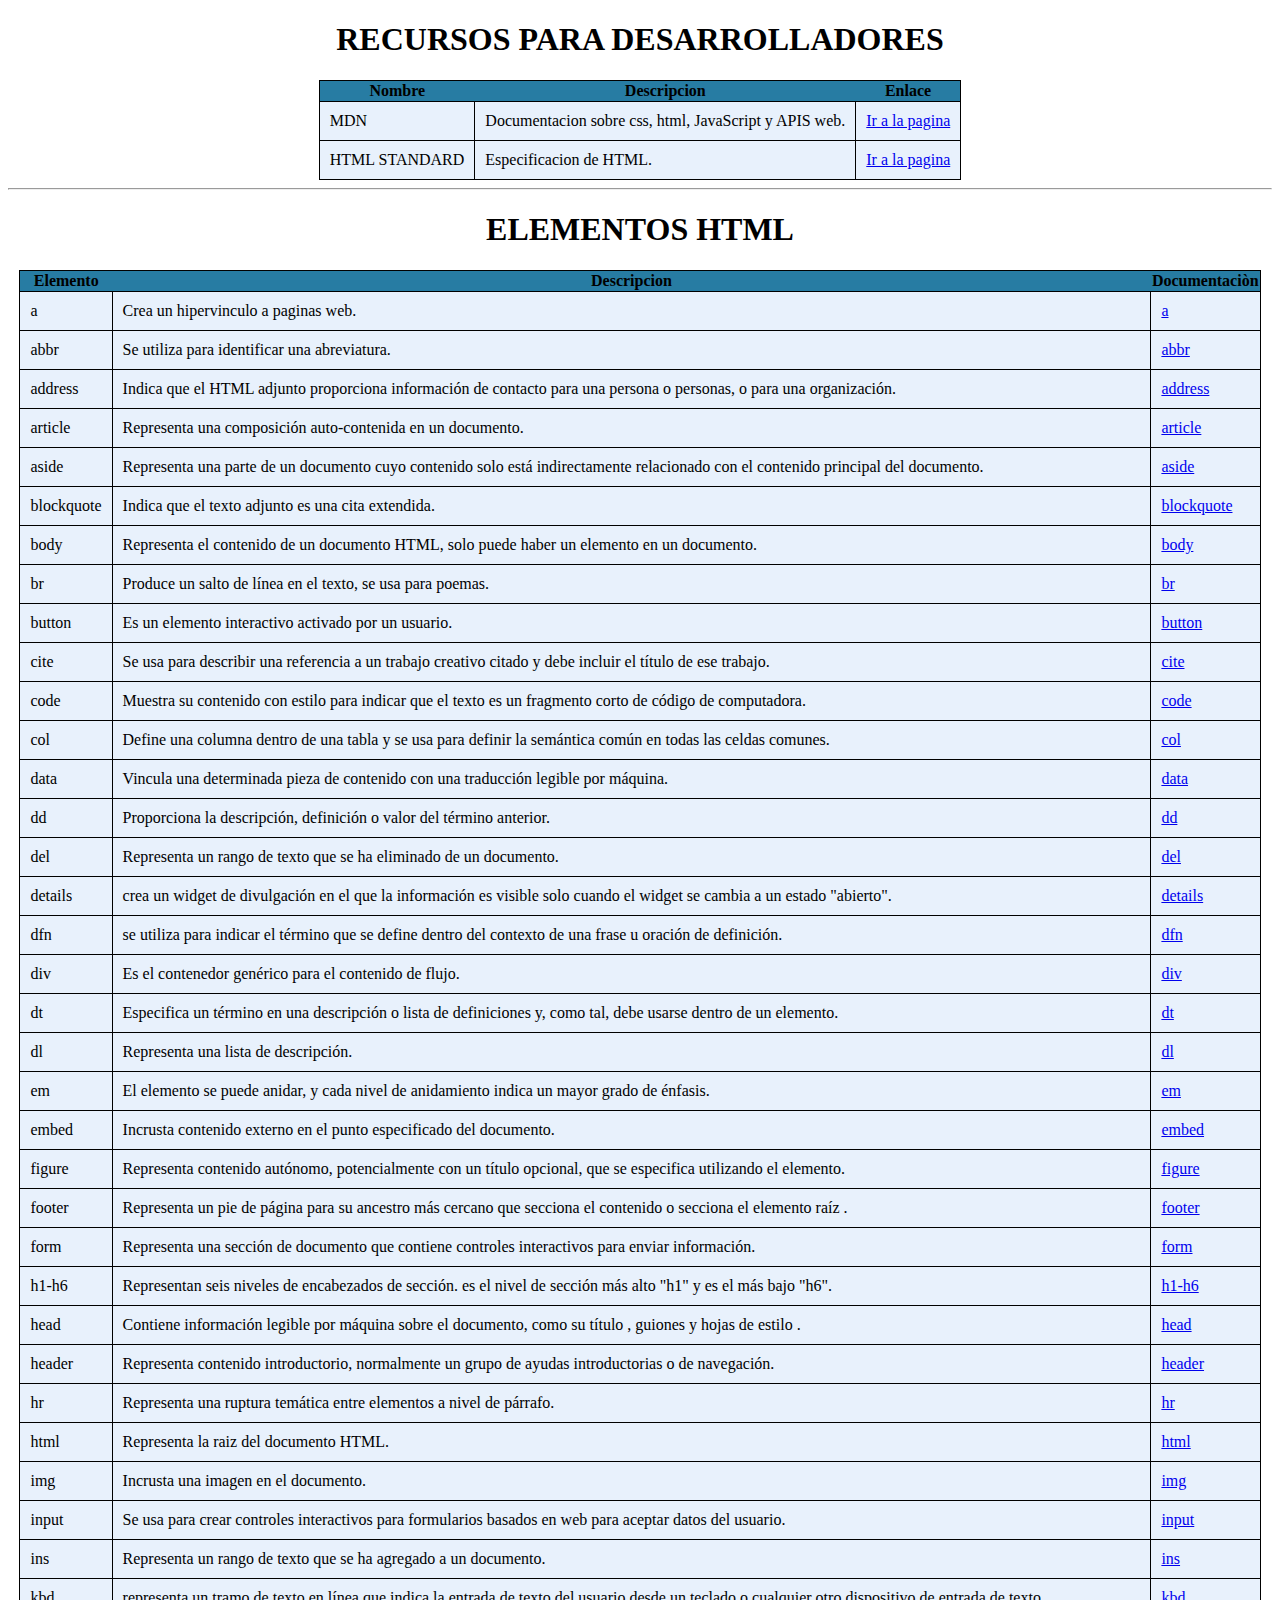
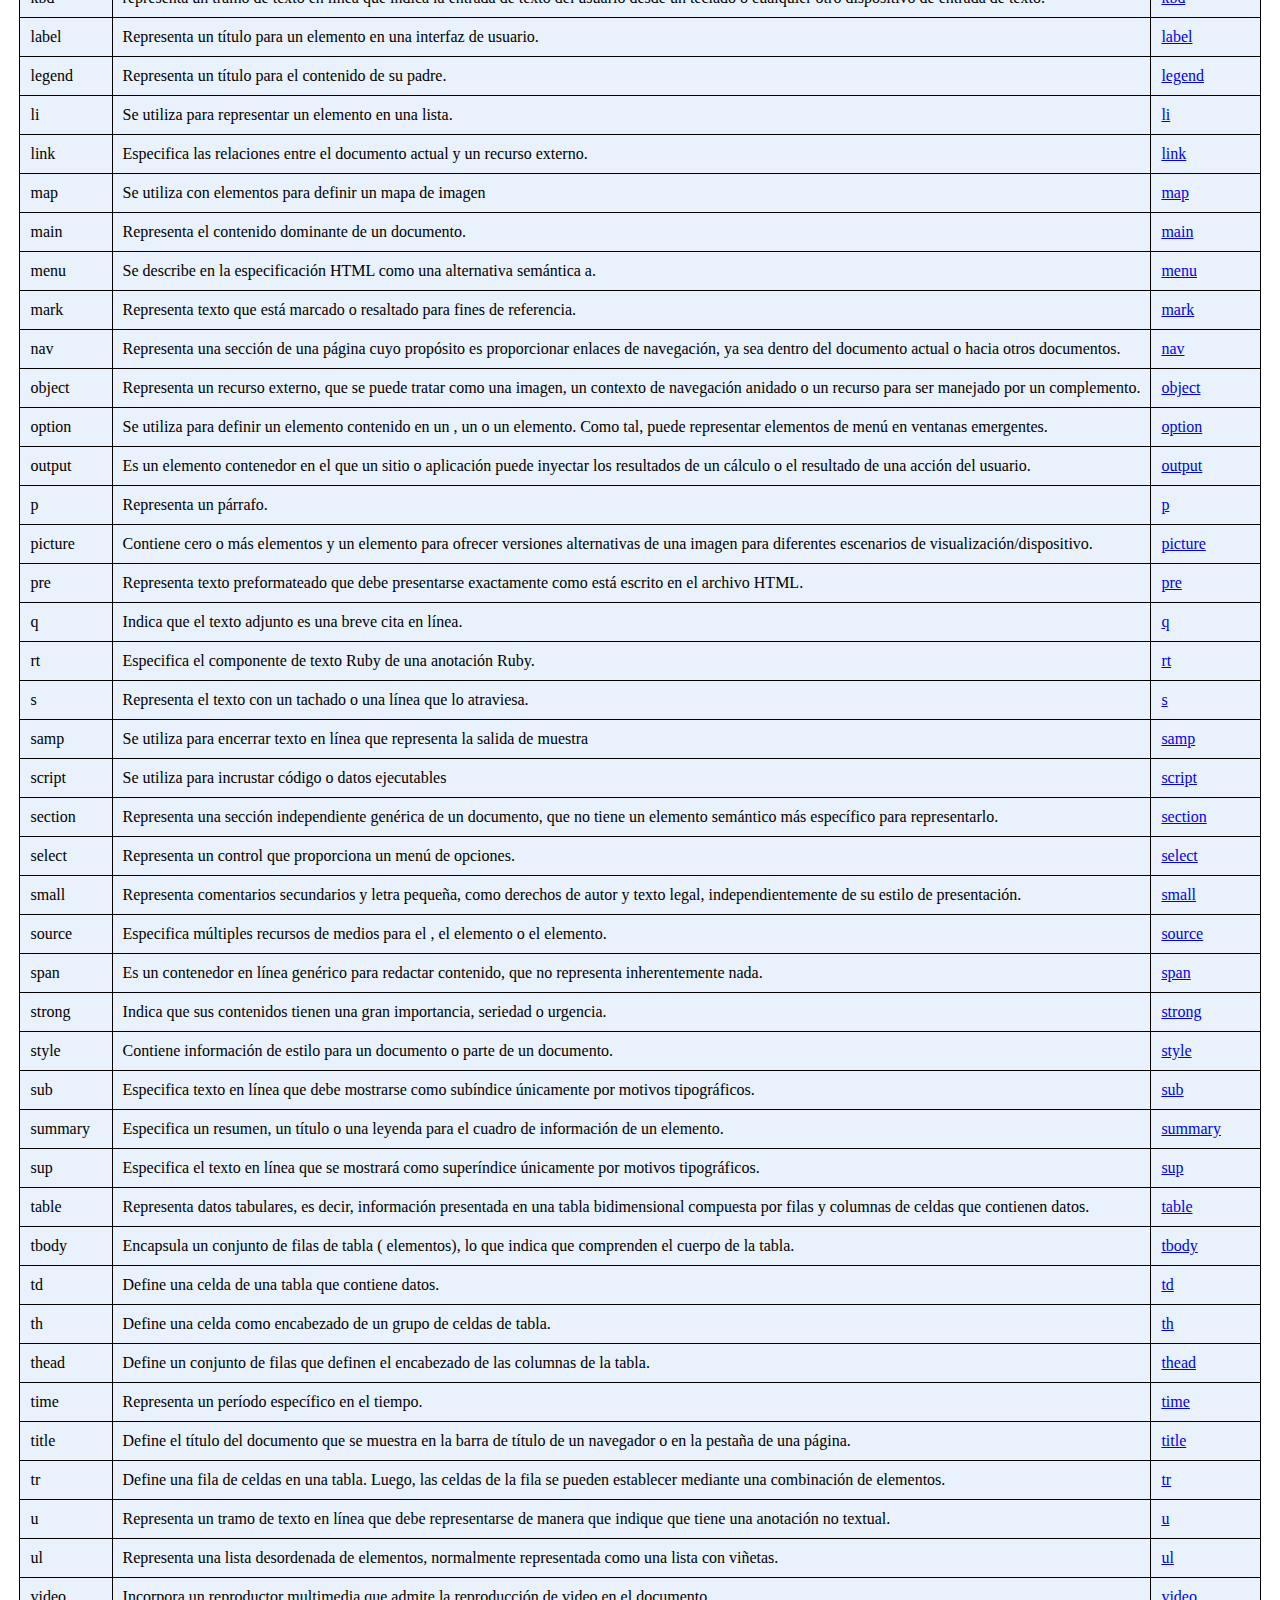
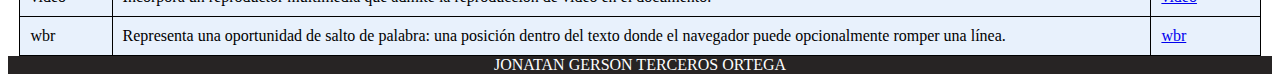
<file: index.html>
<!DOCTYPE html>
<html lang="en">
<head>
    <meta charset="UTF-8">
    <meta http-equiv="X-UA-Compatible" content="IE=edge">
    <meta name="viewport" content="width=device-width, initial-scale=1.0">
    <title>TECNOLOGIAS WEB</title>
    <link rel="stylesheet" href="style.css">

</head>

<body>
    <h1>RECURSOS PARA DESARROLLADORES</h1>
    <table>
        <thead>
            <tr>
                <th>Nombre</th>
                <th>Descripcion</th>
                <th>Enlace</th>
            </tr>
        </thead>
   
        <tbody>
            <tr>
                <td>MDN</td>
                <td>Documentacion sobre css, html, JavaScript y APIS web.</td>
                <td><a href="https://developer.mozilla.org/es/" target= "_blank">Ir a la pagina</a></td>
            </tr>
            <tr>
                <td>HTML STANDARD</td>
                <td>Especificacion de HTML.</td>
                <td><a href="https://html.spec.whatwg.org/" target= "_blank">Ir a la pagina</a></td>
            </tr>
        </tbody>   

    </table>
    <hr>
    <h1>ELEMENTOS HTML</h1>
    <!--<img src="img/html.png" alt="HTML">-->
    <table>
        <thead>
            <tr>
                <th>Elemento</th>
                <th>Descripcion</th>
                <th>Documentaciòn</th>
            </tr>
        </thead>
        <tbody>
            <tr>
                <td>a</td>
                <td>Crea un hipervinculo a paginas web.</td>
                <td><a href="https://developer.mozilla.org/en-US/docs/Web/HTML/Element/a" target= "_blank">a</a></td>
            </tr>
            <tr>
                <td>abbr</td>
                <td>Se utiliza para identificar una abreviatura.</td>
                <td><a href="https://developer.mozilla.org/en-US/docs/Web/HTML/Element/abbr" target= "_blank">abbr</a></td>
            </tr>
            <tr>
                <td>address</td>
                <td>Indica que el HTML adjunto proporciona información de contacto para una persona o personas, o para una organización.</td>
                <td><a href="https://developer.mozilla.org/en-US/docs/Web/HTML/Element/address" target= "_blank">address</a></td>
            </tr>
            <tr>
                <td>article</td>
                <td>Representa una composición auto-contenida en un documento.</td>
                <td><a href="https://developer.mozilla.org/en-US/docs/Web/HTML/Element/article" target= "_blank">article</a></td>
            </tr>
            <tr>
                <td>aside</td>
                <td>Representa una parte de un documento cuyo contenido solo está indirectamente relacionado con el contenido principal del documento.</td>
                <td><a href="https://developer.mozilla.org/en-US/docs/Web/HTML/Element/aside" target= "_blank">aside</a></td>
            </tr>
            <tr>
                <td>blockquote</td>
                <td>Indica que el texto adjunto es una cita extendida.</td>
                <td><a href="https://developer.mozilla.org/en-US/docs/Web/HTML/Element/blockquote" target= "_blank">blockquote</a></td>
            </tr>
            <tr>
                <td>body</td>
                <td>Representa el contenido de un documento HTML, solo puede haber un elemento en un documento.</td>
                <td><a href="https://developer.mozilla.org/en-US/docs/Web/HTML/Element/body" target= "_blank">body</a></td>
            </tr>
            <tr>
                <td>br</td>
                <td>Produce un salto de línea en el texto, se usa para poemas.</td>
                <td><a href="https://developer.mozilla.org/en-US/docs/Web/HTML/Element/br" target= "_blank">br</a></td>
            </tr>
            <tr>
                <td>button</td>
                <td>Es un elemento interactivo activado por un usuario.</td>
                <td><a href="https://developer.mozilla.org/en-US/docs/Web/HTML/Element/button" target= "_blank">button</a></td>
            </tr>
            <tr>
                <td>cite</td>
                <td>Se usa para describir una referencia a un trabajo creativo citado y debe incluir el título de ese trabajo.</td>
                <td><a href="https://developer.mozilla.org/en-US/docs/Web/HTML/Element/cite" target= "_blank">cite</a></td>
            </tr>
            <tr>
                <td>code</td>
                <td>Muestra su contenido con estilo para indicar que el texto es un fragmento corto de código de computadora.</td>
                <td><a href="https://developer.mozilla.org/en-US/docs/Web/HTML/Element/code" target= "_blank">code</a></td>
            </tr>
            <tr>
                <td>col</td>
                <td>Define una columna dentro de una tabla y se usa para definir la semántica común en todas las celdas comunes.</td>
                <td><a href="https://developer.mozilla.org/en-US/docs/Web/HTML/Element/col" target= "_blank">col</a></td>
            </tr>
            <tr>
                <td>data</td>
                <td>Vincula una determinada pieza de contenido con una traducción legible por máquina.</td>
                <td><a href="https://developer.mozilla.org/en-US/docs/Web/HTML/Element/data" target= "_blank">data</a></td>
            </tr>
            <tr>
                <td>dd</td>
                <td>Proporciona la descripción, definición o valor del término anterior.</td>
                <td><a href="https://developer.mozilla.org/en-US/docs/Web/HTML/Element/dd" target= "_blank">dd</a></td>
            </tr>
            <tr>
                <td>del</td>
                <td>Representa un rango de texto que se ha eliminado de un documento.</td>
                <td><a href="https://developer.mozilla.org/en-US/docs/Web/HTML/Element/del" target= "_blank">del</a></td>
            </tr>
            <tr>
                <td>details</td>
                <td>crea un widget de divulgación en el que la información es visible solo cuando el widget se cambia a un estado "abierto".</td>
                <td><a href="https://developer.mozilla.org/en-US/docs/Web/HTML/Element/details" target= "_blank">details</a></td>
            </tr>
            <tr>
                <td>dfn</td>
                <td>se utiliza para indicar el término que se define dentro del contexto de una frase u oración de definición.</td>
                <td><a href="https://developer.mozilla.org/en-US/docs/Web/HTML/Element/dfn" target= "_blank">dfn</a></td>
            </tr>
            <tr>
                <td>div</td>
                <td>Es el contenedor genérico para el contenido de flujo.</td>
                <td><a href="https://developer.mozilla.org/en-US/docs/Web/HTML/Element/div" target= "_blank">div</a></td>
            </tr>
            <tr>
                <td>dt</td>
                <td>Especifica un término en una descripción o lista de definiciones y, como tal, debe usarse dentro de un elemento.</td>
                <td><a href="https://developer.mozilla.org/en-US/docs/Web/HTML/Element/dt" target= "_blank">dt</a></td>
            </tr>
            <tr>
                <td>dl</td>
                <td>Representa una lista de descripción.</td>
                <td><a href="https://developer.mozilla.org/en-US/docs/Web/HTML/Element/dl" target= "_blank">dl</a></td>
            </tr>
            <tr>
                <td>em</td>
                <td>El elemento se puede anidar, y cada nivel de anidamiento indica un mayor grado de énfasis.</td>
                <td><a href="https://developer.mozilla.org/en-US/docs/Web/HTML/Element/em" target= "_blank">em</a></td>
            </tr>
            <tr>
                <td>embed</td>
                <td>Incrusta contenido externo en el punto especificado del documento.</td>
                <td><a href="https://developer.mozilla.org/en-US/docs/Web/HTML/Element/embed" target= "_blank">embed</a></td>
            </tr>
            <tr>
                <td>figure</td>
                <td>Representa contenido autónomo, potencialmente con un título opcional, que se especifica utilizando el elemento.</td>
                <td><a href="https://developer.mozilla.org/en-US/docs/Web/HTML/Element/figure" target= "_blank">figure</a></td>
            </tr>
            <tr>
                <td>footer</td>
                <td>Representa un pie de página para su ancestro más cercano que secciona el contenido o secciona el elemento raíz .</td>
                <td><a href="https://developer.mozilla.org/en-US/docs/Web/HTML/Element/footer" target= "_blank">footer</a></td>
            </tr>
            <tr>
                <td>form</td>
                <td>Representa una sección de documento que contiene controles interactivos para enviar información.</td>
                <td><a href="https://developer.mozilla.org/en-US/docs/Web/HTML/Element/form" target= "_blank">form</a></td>
            </tr>
            <tr>
                <td>h1-h6</td>
                <td>Representan seis niveles de encabezados de sección. es el nivel de sección más alto "h1" y es el más bajo "h6".</td>
                <td><a href="https://developer.mozilla.org/en-US/docs/Web/HTML/Element/Heading_Elements" target= "_blank">h1-h6</a></td>
            </tr>
            <tr>
                <td>head</td>
                <td>Contiene información legible por máquina sobre el documento, como su título , guiones y hojas de estilo .</td>
                <td><a href="https://developer.mozilla.org/en-US/docs/Web/HTML/Element/head" target= "_blank">head</a></td>
            </tr>
            <tr>
                <td>header</td>
                <td>Representa contenido introductorio, normalmente un grupo de ayudas introductorias o de navegación.</td>
                <td><a href="https://developer.mozilla.org/en-US/docs/Web/HTML/Element/header" target= "_blank">header</a></td>
            </tr>
            <tr>
                <td>hr</td>
                <td>Representa una ruptura temática entre elementos a nivel de párrafo.</td>
                <td><a href="https://developer.mozilla.org/en-US/docs/Web/HTML/Element/hr" target= "_blank">hr</a></td>
            </tr>
            <tr>
                <td>html</td>
                <td>Representa la raiz del documento HTML.</td>
                <td><a href="https://developer.mozilla.org/en-US/docs/Web/HTML/Element/html" target= "_blank">html</a></td>
            </tr>
            <tr>
                <td>img</td>
                <td>Incrusta una imagen en el documento.</td>
                <td><a href="https://developer.mozilla.org/en-US/docs/Web/HTML/Element/img" target= "_blank">img</a></td>
            </tr>
            <tr>
                <td>input</td>
                <td>Se usa para crear controles interactivos para formularios basados en web para aceptar datos del usuario.</td>
                <td><a href="https://developer.mozilla.org/en-US/docs/Web/HTML/Element/input" target= "_blank">input</a></td>
            </tr>
            <tr>
                <td>ins</td>
                <td>Representa un rango de texto que se ha agregado a un documento. </td>
                <td><a href="https://developer.mozilla.org/en-US/docs/Web/HTML/Element/ins" target= "_blank">ins</a></td>
            </tr>
            <tr>
                <td>kbd</td>
                <td> representa un tramo de texto en línea que indica la entrada de texto del usuario desde un teclado o cualquier otro dispositivo de entrada de texto.</td>
                <td><a href="https://developer.mozilla.org/en-US/docs/Web/HTML/Element/kbd" target= "_blank">kbd</a></td>
            </tr>
            <tr>
                <td>label</td>
                <td>Representa un título para un elemento en una interfaz de usuario.</td>
                <td><a href="https://developer.mozilla.org/en-US/docs/Web/HTML/Element/label" target= "_blank">label</a></td>
            </tr>
            <tr>
                <td>legend</td>
                <td>Representa un título para el contenido de su padre.</td>
                <td><a href="https://developer.mozilla.org/en-US/docs/Web/HTML/Element/legend" target= "_blank">legend</a></td>
            </tr>
            <tr>
                <td>li</td>
                <td>Se utiliza para representar un elemento en una lista.</td>
                <td><a href="https://developer.mozilla.org/en-US/docs/Web/HTML/Element/li" target= "_blank">li</a></td>
            </tr>
            <tr>
                <td>link</td>
                <td>Especifica las relaciones entre el documento actual y un recurso externo.</td>
                <td><a href="https://developer.mozilla.org/en-US/docs/Web/HTML/Element/link" target= "_blank">link</a></td>
            </tr>
            <tr>
                <td>map</td>
                <td>Se utiliza con elementos para definir un mapa de imagen</td>
                <td><a href="https://developer.mozilla.org/en-US/docs/Web/HTML/Element/map" target= "_blank">map</a></td>
            </tr>
            <tr>
                <td>main</td>
                <td>Representa el contenido dominante de un documento.</td>
                <td><a href="https://developer.mozilla.org/en-US/docs/Web/HTML/Element/main" target= "_blank">main</a></td>
            </tr>
            <tr>
                <td>menu</td>
                <td>Se describe en la especificación HTML como una alternativa semántica a.</td>
                <td><a href="https://developer.mozilla.org/en-US/docs/Web/HTML/Element/menu" target= "_blank">menu</a></td>
            </tr>
            <tr>
                <td>mark</td>
                <td>Representa texto que está marcado o resaltado para fines de referencia.</td>
                <td><a href="https://developer.mozilla.org/en-US/docs/Web/HTML/Element/mark" target= "_blank">mark</a></td>
            </tr>
            <tr>
                <td>nav</td>
                <td>Representa una sección de una página cuyo propósito es proporcionar enlaces de navegación, ya sea dentro del documento actual o hacia otros documentos. </td>
                <td><a href="https://developer.mozilla.org/en-US/docs/Web/HTML/Element/nav" target= "_blank">nav</a></td>
            </tr>
            <tr>
                <td>object</td>
                <td>Representa un recurso externo, que se puede tratar como una imagen, un contexto de navegación anidado o un recurso para ser manejado por un complemento.</td>
                <td><a href="https://developer.mozilla.org/en-US/docs/Web/HTML/Element/object" target= "_blank">object</a></td>
            </tr>
            <tr>
                <td>option</td>
                <td>Se utiliza para definir un elemento contenido en un , un o un elemento. Como tal, puede representar elementos de menú en ventanas emergentes.</td>
                <td><a href="https://developer.mozilla.org/en-US/docs/Web/HTML/Element/option" target= "_blank">option</a></td>
            </tr>
            <tr>
                <td>output</td>
                <td>Es un elemento contenedor en el que un sitio o aplicación puede inyectar los resultados de un cálculo o el resultado de una acción del usuario.</td>
                <td><a href="https://developer.mozilla.org/en-US/docs/Web/HTML/Element/output" target= "_blank">output</a></td>
            </tr>
            <tr>
                <td>p</td>
                <td>Representa un párrafo.</td>
                <td><a href="https://developer.mozilla.org/en-US/docs/Web/HTML/Element/p" target= "_blank">p</a></td>
            </tr>
            <tr>
                <td>picture</td>
                <td>Contiene cero o más elementos y un elemento para ofrecer versiones alternativas de una imagen para diferentes escenarios de visualización/dispositivo.</td>
                <td><a href="https://developer.mozilla.org/en-US/docs/Web/HTML/Element/picture" target= "_blank">picture</a></td>
            </tr>
            <tr>
                <td>pre</td>
                <td>Representa texto preformateado que debe presentarse exactamente como está escrito en el archivo HTML.</td>
                <td><a href="https://developer.mozilla.org/en-US/docs/Web/HTML/Element/pre" target= "_blank">pre</a></td>
            </tr>
            <tr>
                <td>q</td>
                <td>Indica que el texto adjunto es una breve cita en línea.</td>
                <td><a href="https://developer.mozilla.org/en-US/docs/Web/HTML/Element/q" target= "_blank">q</a></td>
            </tr>
            <tr>
                <td>rt</td>
                <td>Especifica el componente de texto Ruby de una anotación Ruby.</td>
                <td><a href="https://developer.mozilla.org/en-US/docs/Web/HTML/Element/rt" target= "_blank">rt</a></td>
            </tr>
            <tr>
                <td>s</td>
                <td>Representa el texto con un tachado o una línea que lo atraviesa.</td>
                <td><a href="https://developer.mozilla.org/en-US/docs/Web/HTML/Element/s" target= "_blank">s</a></td>
            </tr>
            <tr>
                <td>samp</td>
                <td>Se utiliza para encerrar texto en línea que representa la salida de muestra</td>
                <td><a href="https://developer.mozilla.org/en-US/docs/Web/HTML/Element/samp" target= "_blank">samp</a></td>
            </tr>
            <tr>
                <td>script</td>
                <td>Se utiliza para incrustar código o datos ejecutables</td>
                <td><a href="https://developer.mozilla.org/en-US/docs/Web/HTML/Element/script" target= "_blank">script</a></td>
            </tr>
            <tr>
                <td>section</td>
                <td>Representa una sección independiente genérica de un documento, que no tiene un elemento semántico más específico para representarlo.</td>
                <td><a href="https://developer.mozilla.org/en-US/docs/Web/HTML/Element/section" target= "_blank">section</a></td>
            </tr>
            <tr>
                <td>select</td>
                <td>Representa un control que proporciona un menú de opciones.</td>
                <td><a href="https://developer.mozilla.org/en-US/docs/Web/HTML/Element/select" target= "_blank">select</a></td>
            </tr>
            <tr>
                <td>small</td>
                <td>Representa comentarios secundarios y letra pequeña, como derechos de autor y texto legal, independientemente de su estilo de presentación.</td>
                <td><a href="https://developer.mozilla.org/en-US/docs/Web/HTML/Element/small" target= "_blank">small</a></td>
            </tr>
            <tr>
                <td>source</td>
                <td>Especifica múltiples recursos de medios para el , el elemento o el elemento.</td>
                <td><a href="https://developer.mozilla.org/en-US/docs/Web/HTML/Element/source" target= "_blank">source</a></td>
            </tr>
            <tr>
                <td>span</td>
                <td>Es un contenedor en línea genérico para redactar contenido, que no representa inherentemente nada.</td>
                <td><a href="https://developer.mozilla.org/en-US/docs/Web/HTML/Element/span" target= "_blank">span</a></td>
            </tr>
            <tr>
                <td>strong</td>
                <td>Indica que sus contenidos tienen una gran importancia, seriedad o urgencia.</td>
                <td><a href="https://developer.mozilla.org/en-US/docs/Web/HTML/Element/strong" target= "_blank">strong</a></td>
            </tr>
            <tr>
                <td>style</td>
                <td>Contiene información de estilo para un documento o parte de un documento.</td>
                <td><a href="https://developer.mozilla.org/en-US/docs/Web/HTML/Element/style" target= "_blank">style</a></td>
            </tr>
            <tr>
                <td>sub</td>
                <td>Especifica texto en línea que debe mostrarse como subíndice únicamente por motivos tipográficos.</td>
                <td><a href="https://developer.mozilla.org/en-US/docs/Web/HTML/Element/sub" target= "_blank">sub</a></td>
            </tr>
            <tr>
                <td>summary</td>
                <td>Especifica un resumen, un título o una leyenda para el cuadro de información de un elemento.</td>
                <td><a href="https://developer.mozilla.org/en-US/docs/Web/HTML/Element/summary" target= "_blank">summary</a></td>
            </tr>
            <tr>
                <td>sup</td>
                <td>Especifica el texto en línea que se mostrará como superíndice únicamente por motivos tipográficos.</td>
                <td><a href="https://developer.mozilla.org/en-US/docs/Web/HTML/Element/sup" target= "_blank">sup</a></td>
            </tr>
            <tr>
                <td>table</td>
                <td>Representa datos tabulares, es decir, información presentada en una tabla bidimensional compuesta por filas y columnas de celdas que contienen datos.</td>
                <td><a href="https://developer.mozilla.org/en-US/docs/Web/HTML/Element/table" target= "_blank">table</a></td>
            </tr>
            <tr>
                <td>tbody</td>
                <td>Encapsula un conjunto de filas de tabla ( elementos), lo que indica que comprenden el cuerpo de la tabla.</td>
                <td><a href="https://developer.mozilla.org/en-US/docs/Web/HTML/Element/tbody" target= "_blank">tbody</a></td>
            </tr>
            <tr>
                <td>td</td>
                <td>Define una celda de una tabla que contiene datos. </td>
                <td><a href="https://developer.mozilla.org/en-US/docs/Web/HTML/Element/td" target= "_blank">td</a></td>
            </tr>
            <tr>
                <td>th</td>
                <td>Define una celda como encabezado de un grupo de celdas de tabla.</td>
                <td><a href="https://developer.mozilla.org/en-US/docs/Web/HTML/Element/th" target= "_blank">th</a></td>
            </tr>
            <tr>
                <td>thead</td>
                <td>Define un conjunto de filas que definen el encabezado de las columnas de la tabla.</td>
                <td><a href="https://developer.mozilla.org/en-US/docs/Web/HTML/Element/thead" target= "_blank">thead</a></td>
            </tr>
            <tr>
                <td>time</td>
                <td>Representa un período específico en el tiempo.</td>
                <td><a href="https://developer.mozilla.org/en-US/docs/Web/HTML/Element/time" target= "_blank">time</a></td>
            </tr>
            <tr>
                <td>title</td>
                <td>Define el título del documento que se muestra en la barra de título de un navegador o en la pestaña de una página. </td>
                <td><a href="https://developer.mozilla.org/en-US/docs/Web/HTML/Element/title" target= "_blank">title</a></td>
            </tr>
            <tr>
                <td>tr</td>
                <td>Define una fila de celdas en una tabla. Luego, las celdas de la fila se pueden establecer mediante una combinación de elementos.</td>
                <td><a href="https://developer.mozilla.org/en-US/docs/Web/HTML/Element/tr" target= "_blank">tr</a></td>
            </tr>
            <tr>
                <td>u</td>
                <td>Representa un tramo de texto en línea que debe representarse de manera que indique que tiene una anotación no textual. </td>
                <td><a href="https://developer.mozilla.org/en-US/docs/Web/HTML/Element/u" target= "_blank">u</a></td>
            </tr>
            <tr>
                <td>ul</td>
                <td>Representa una lista desordenada de elementos, normalmente representada como una lista con viñetas.</td>
                <td><a href="https://developer.mozilla.org/en-US/docs/Web/HTML/Element/ul" target= "_blank">ul</a></td>
            </tr>
            <tr>
                <td>video</td>
                <td>Incorpora un reproductor multimedia que admite la reproducción de video en el documento.</td>
                <td><a href="https://developer.mozilla.org/en-US/docs/Web/HTML/Element/video" target= "_blank">video</a></td>
            </tr>   
            <tr>
                <td>wbr</td>
                <td>Representa una oportunidad de salto de palabra: una posición dentro del texto donde el navegador puede opcionalmente romper una línea.</td>
                <td><a href="https://developer.mozilla.org/en-US/docs/Web/HTML/Element/wbr" target= "_blank">wbr</a></td>
            </tr>   
    </tbody>
    </table>
    <footer>JONATAN GERSON TERCEROS ORTEGA</footer>
</body>
</html>
</file>
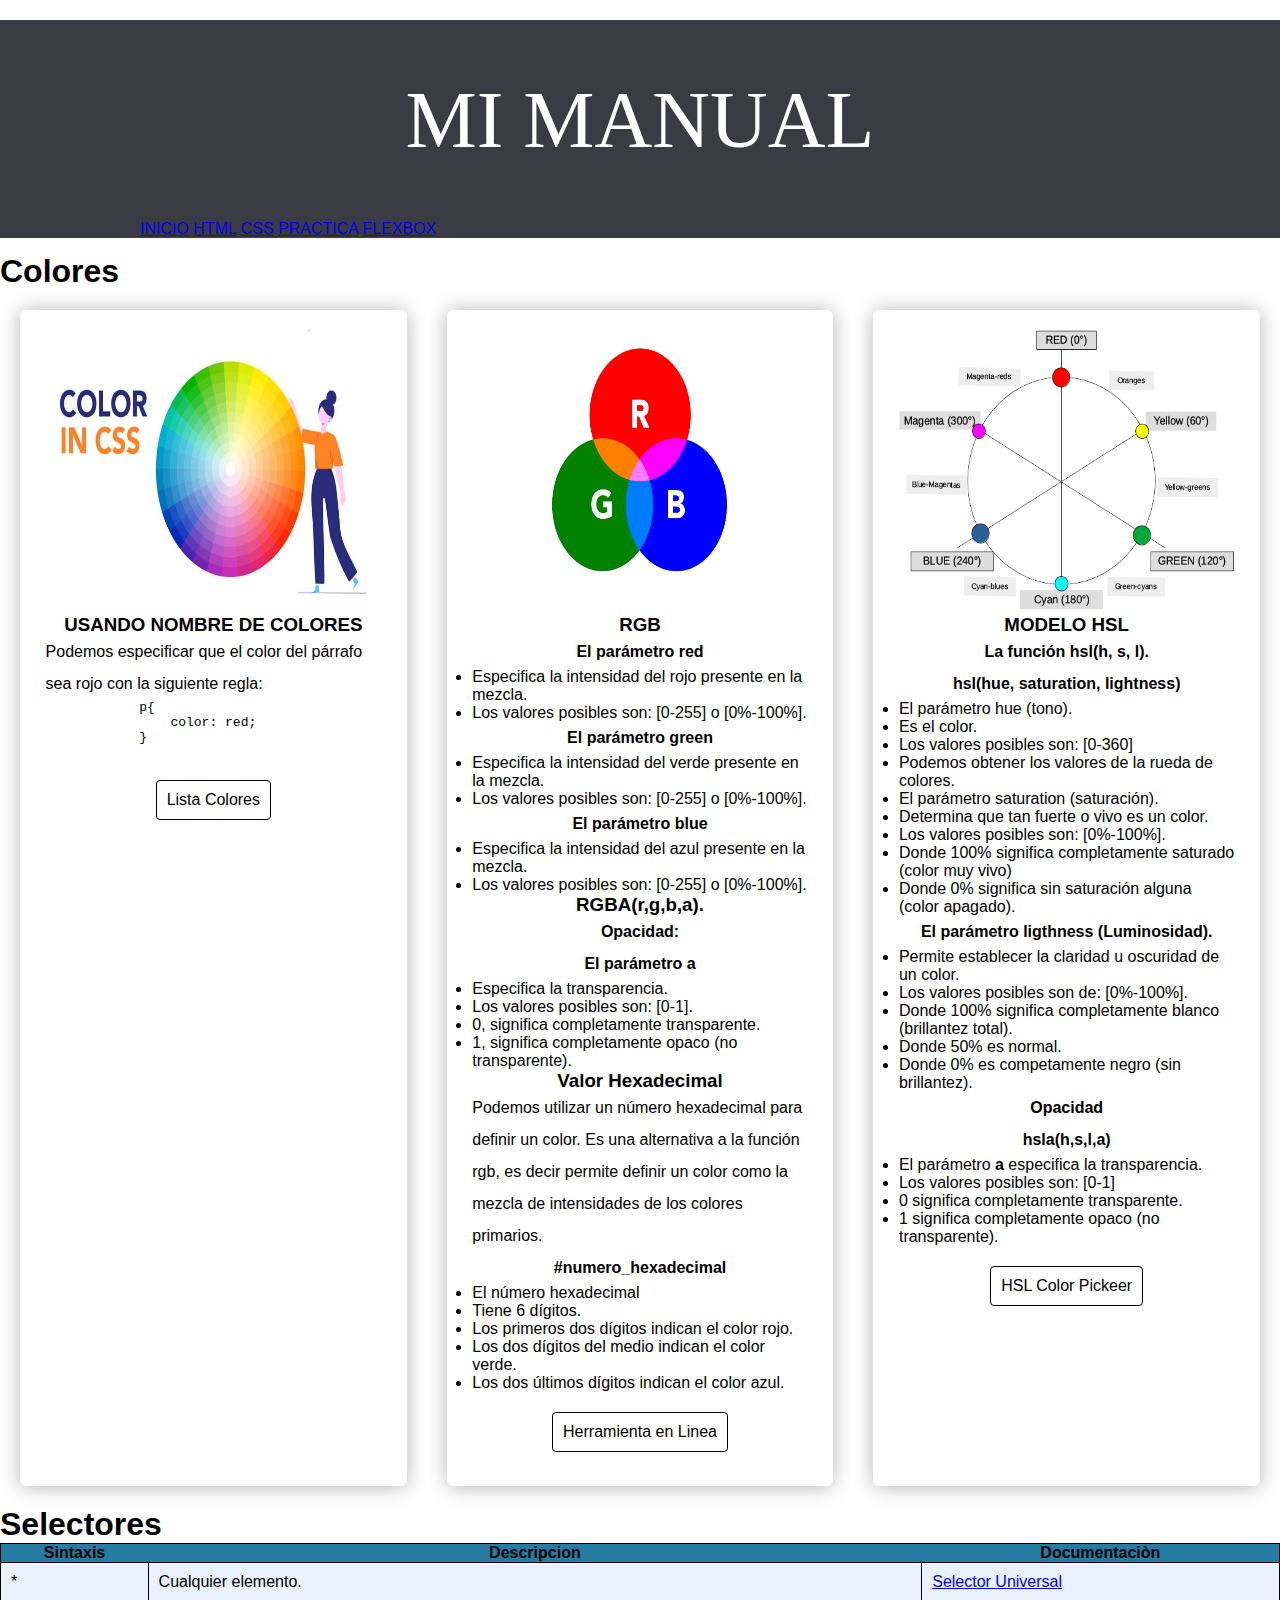
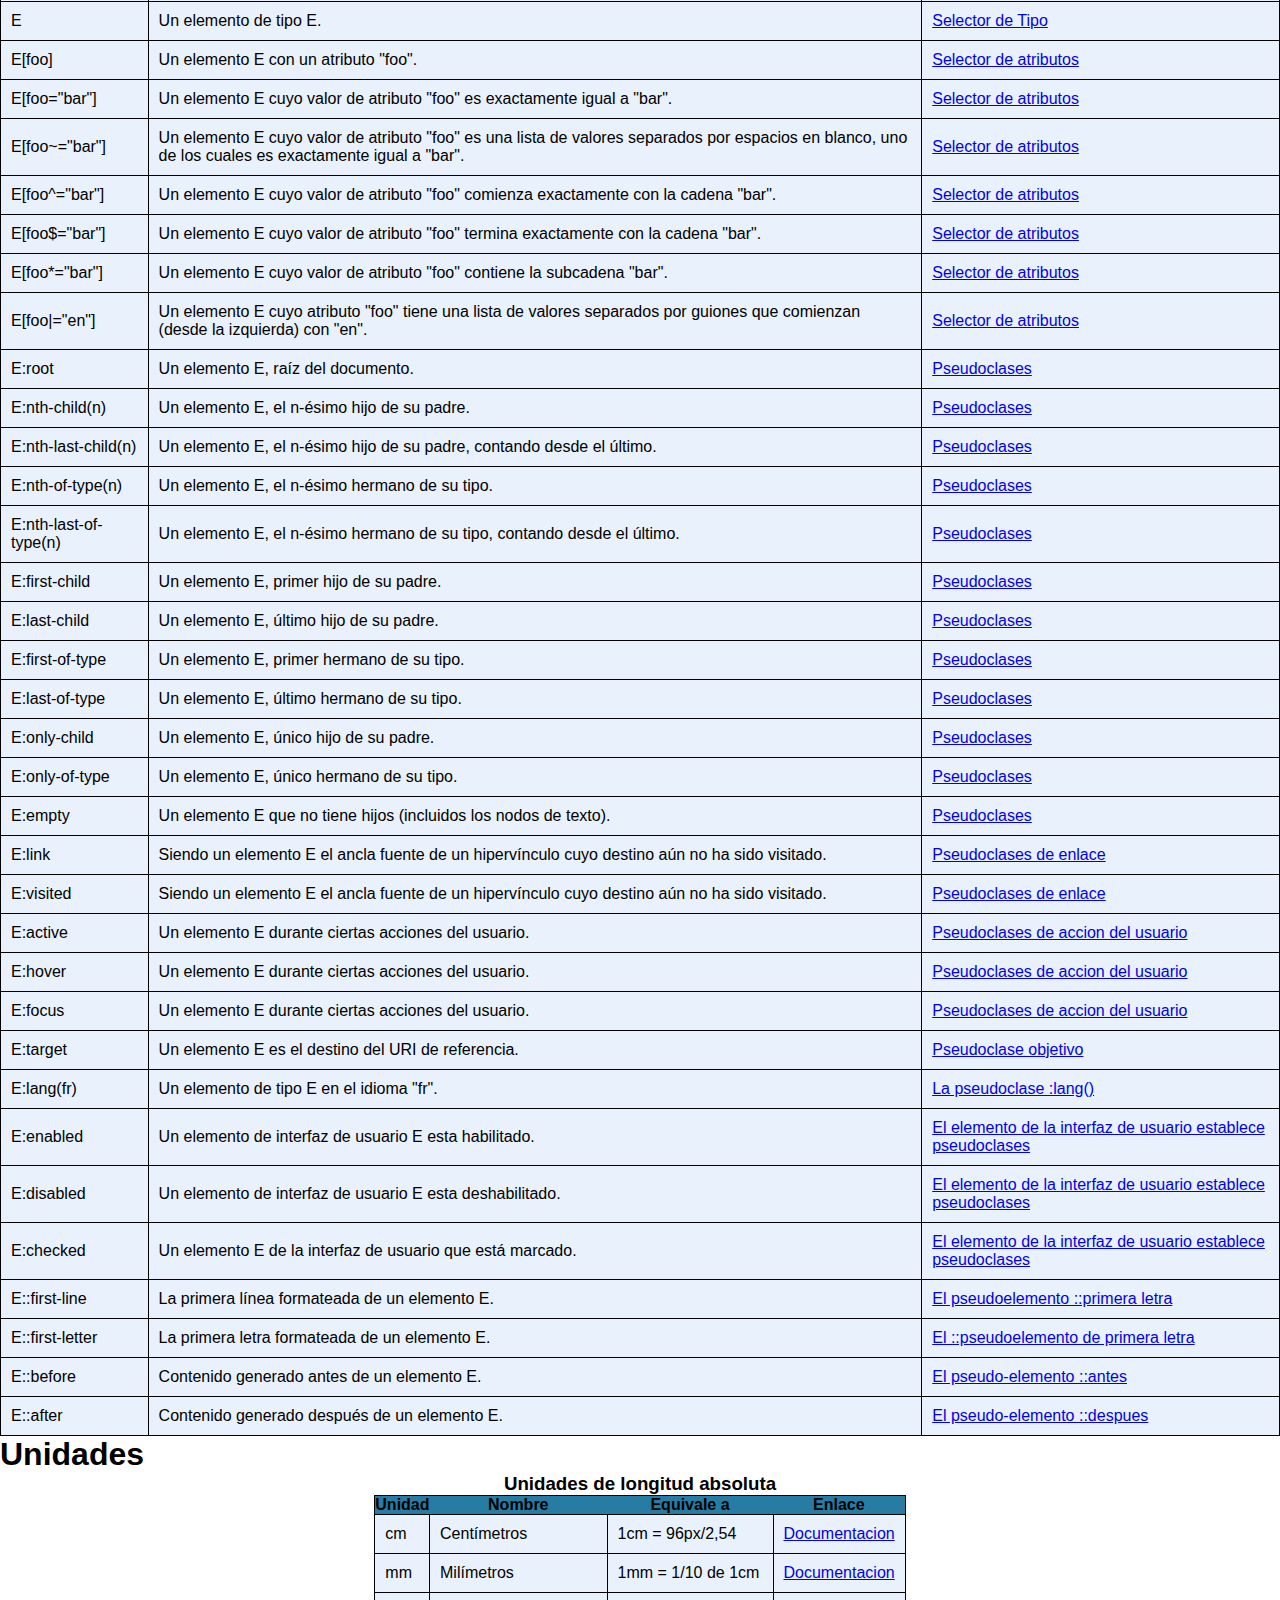
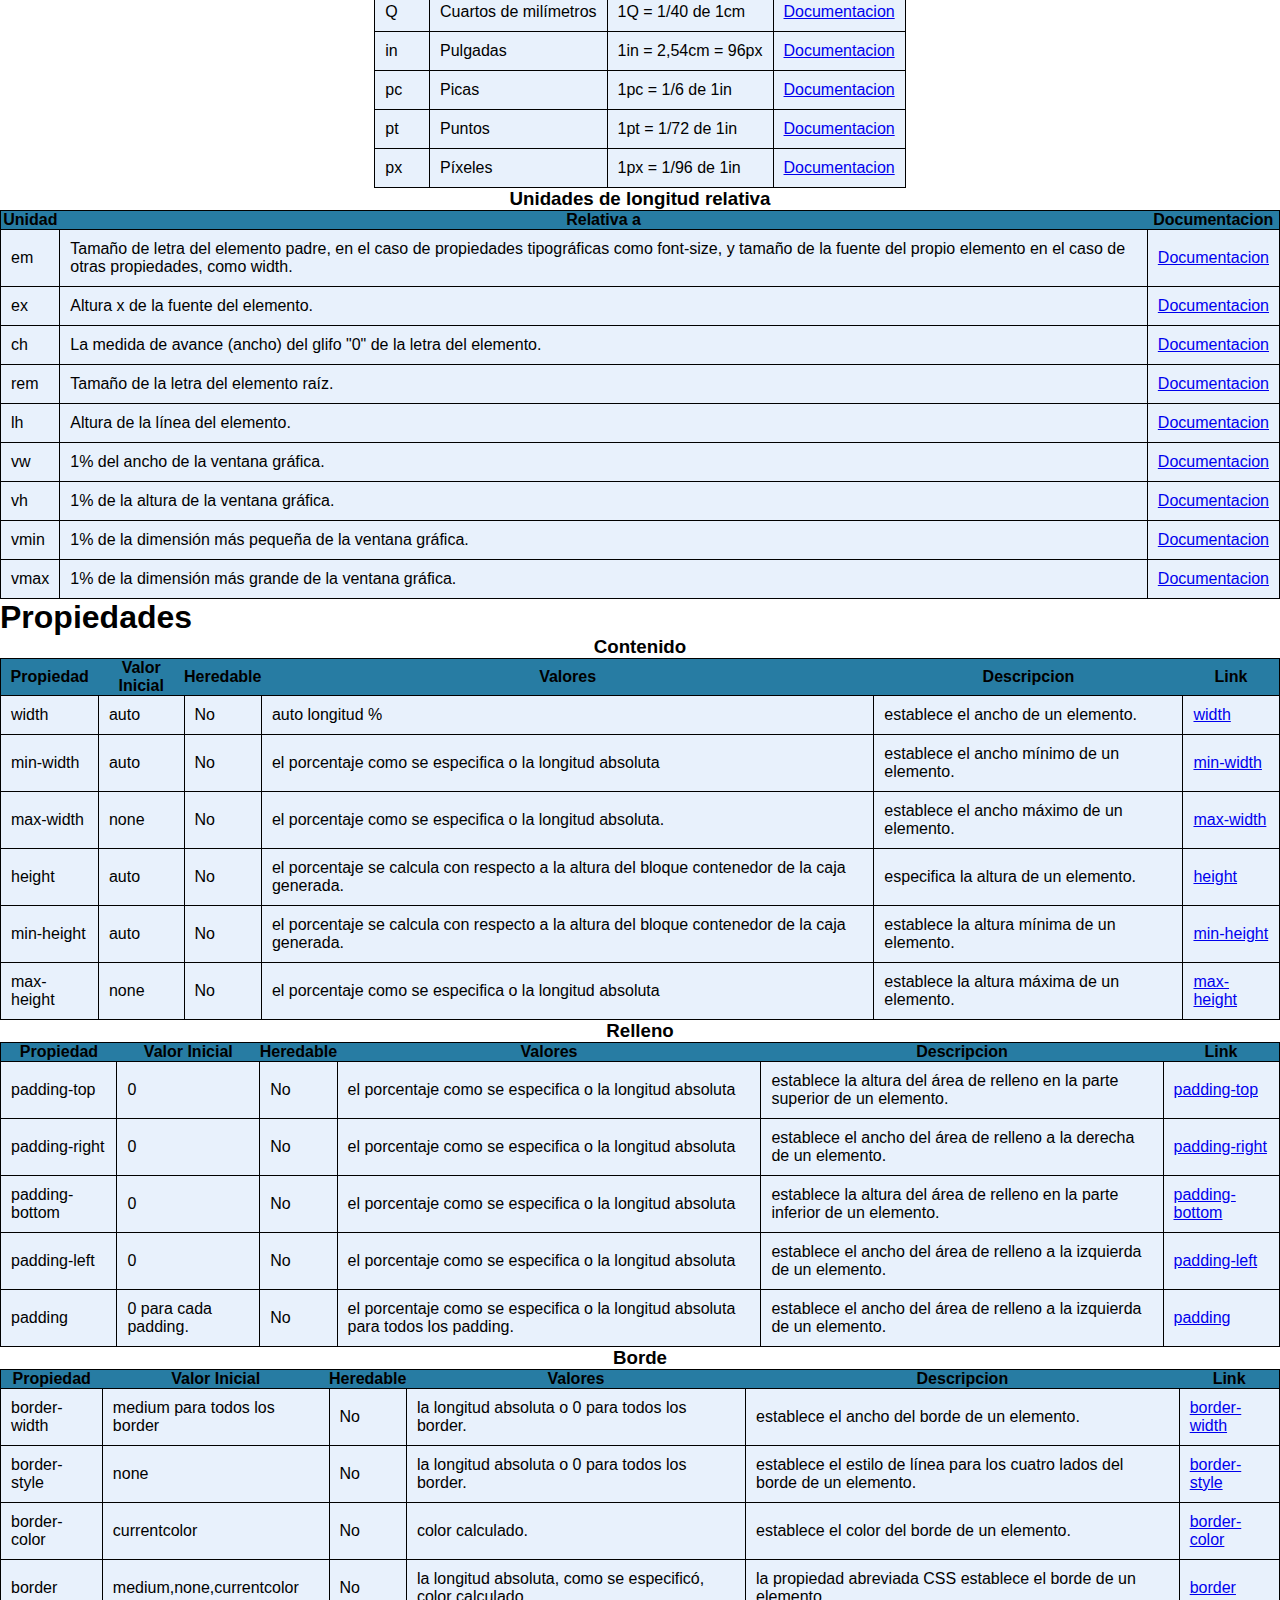
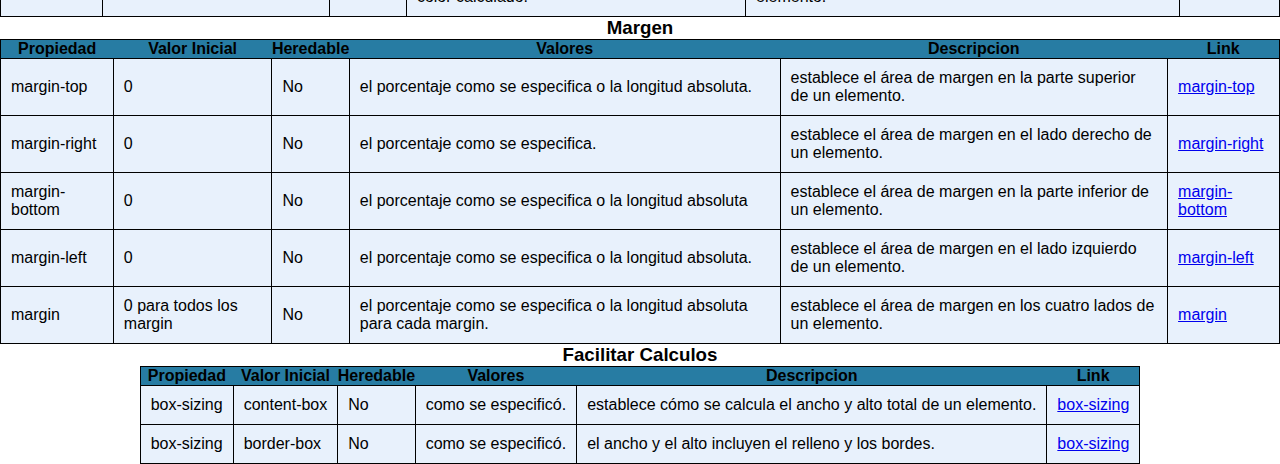
<file: pag_css.html>
<!DOCTYPE html>
<html lang="en">
<head>
    <meta charset="UTF-8">
    <meta http-equiv="X-UA-Compatible" content="IE=edge">
    <meta name="viewport" content="width=device-width, initial-scale=1.0">
    <title>CSS</title>
    <link rel="stylesheet" href="style_css.css">
    <link rel="icon" href="./img_css/css2.png">
</head>

<body>
    <header>
        <div class="wrapper">
            <div class="logo">
                MI MANUAL
            </div>
            <nav>
                <a href="index.html">INICIO</a>
                <a href="pag_html.html">HTML</a>
                <a href="pag_css.html">CSS</a>
                <a href="pag_practica.html">PRACTICA</a>
                <a href="pag_flexbox.html">FLEXBOX</a>
            </nav>
        </div>

    </header>

<h1>Colores</h1>

<div class="contenedor">
    <div class="tarjeta">
        <figure>
            <img src="./img_css/colors.jpg" alt="">
        </figure>
        <h3>USANDO NOMBRE DE COLORES</h3>
        <p> Podemos especificar que el color del párrafo sea rojo con la siguiente regla:</p>
        <pre>
            p{
                color: red;
            }
        </pre>
            <div class="contenido">
                <a href="https://www.w3.org/TR/css-color-3/#svg-color" target="_blank">Lista Colores</a>    
            </div>  
    </div>
 
        <div class="tarjeta">
         <figure>
             <img src="./img_css/rgb.png" alt="">
         </figure>
         <h3>RGB</h3>
         <h4>El parámetro red</h4>
            <p><li>Especifica la intensidad del  rojo presente en la mezcla.</li></p>
            <p><li>Los valores posibles son: [0-255] o [0%-100%].</li></p>
            <h4>El parámetro green</h4>
            <p><li>Especifica la intensidad del  verde presente en la mezcla.</li></p>
            <p><li>Los valores posibles son: [0-255] o [0%-100%].</li></p>
            <h4>El parámetro blue</h4>
            <p><li>Especifica la intensidad del  azul presente en la mezcla.</li></p>
            <p><li>Los valores posibles son: [0-255] o [0%-100%].</li></p>
            <h3>RGBA(r,g,b,a).</h3>
            <h4>Opacidad:</h4>
            <h4>El parámetro a</h4>
            <p><li>Especifica la transparencia.</li></p>
            <p><li>Los valores posibles son: [0-1].</li></p>
            <p><li>0,  significa completamente transparente.</li></p>
            <p><li>1,  significa completamente opaco (no transparente).</li></p>
            <h3>Valor Hexadecimal</h3>
            <p>Podemos utilizar un número hexadecimal para definir un color. Es una alternativa a la función  rgb, es decir permite definir un color como la mezcla de intensidades de los colores primarios.</p>
            <h4>#numero_hexadecimal</h4>
            <p><li>El número hexadecimal</li></p>
            <p><li>Tiene 6 dígitos.</li></p>
            <p><li>Los primeros dos dígitos indican el color rojo.</li></p>
            <p><li>Los dos dígitos del medio indican el color verde.</li></p>
            <p><li>Los dos últimos dígitos indican el color azul.</li></p>
         <div class="contenido">
            <a href ="https://g.co/kgs/sxEn2S" target="_blank">Herramienta en Linea</a> 
         </div>
        </div> 
    <div class="tarjeta">
        <figure>
            <img src="./img_css/hsl.png" alt="">
        </figure>
        <h3>MODELO HSL</h3>
        <h4>La función hsl(h, s, l).</h4>
        <h4>hsl(hue, saturation, lightness)</h4>
        <p><li>El parámetro hue (tono).</li></p>
        <p><li>Es el color.</li></p>
        <p><li>Los valores posibles son: [0-360]</li></p>
        <p><li>Podemos obtener los valores de la rueda de colores.</li></p>
        <p><li>El parámetro saturation (saturación).</li></p>
        <p><li>Determina que tan fuerte o vivo es un color.</li></p>
        <p><li>Los valores posibles son: [0%-100%].</li></p>
        <p><li>Donde 100% significa completamente saturado (color muy vivo)</li></p>
        <p><li>Donde 0% significa sin saturación alguna (color apagado).</li></p>
        <h4>El parámetro ligthness (Luminosidad).</h4>
        <p><li>Permite establecer la claridad u oscuridad de un color.</li></p>
        <p><li>Los valores posibles son de: [0%-100%].</li></p>
        <p><li>Donde 100% significa completamente blanco (brillantez total).</li></p>
        <p><li>Donde 50% es normal.</li></p>
        <p><li>Donde 0% es competamente negro (sin brillantez).</li></p>
        <h4>Opacidad</h4>
        <h4>hsla(h,s,l,a)</h4>
        <p><li>El parámetro <b>a</b> especifica la transparencia.</li></p>
        <p><li>Los valores posibles son: [0-1]</li></p>
        <p><li>0 significa completamente transparente.</li></p>
        <p><li>1 significa completamente opaco (no transparente).</li></p>
        <div class="contenido">
            <a href=" https://hslpicker.com/" target="_blank">HSL Color Pickeer</a> 
        </div>
    </div>
</div>
<h1>Selectores</h1>
<table>
    <thead>
        <tr>
            <th>Sintaxis</th>
            <th>Descripcion</th>
            <th>Documentaciòn</th>
        </tr>
    </thead>
    <tbody>
        <tr>
            <td>*</td>
            <td>Cualquier elemento.</td>
            <td><a href="https://www.w3.org/TR/selectors-3/#universal-selector" target= "_blank">Selector Universal</a></td>
        </tr>
        <tr>
            <td>E</td>
            <td>Un elemento de tipo E.</td>
            <td><a href="https://www.w3.org/TR/selectors-3/#type-selectors" target= "_blank">Selector de Tipo</a></td>
        </tr>
        <tr>
            <td>E[foo]</td>
            <td>Un elemento E con un atributo "foo".</td>
            <td><a href="https://www.w3.org/TR/selectors-3/#attribute-selectors" target= "_blank">Selector de atributos</a></td>
        </tr>
        <tr>
            <td>E[foo="bar"]</td>
            <td>Un elemento E cuyo valor de atributo "foo" es exactamente igual a "bar".</td>
            <td><a href="https://www.w3.org/TR/selectors-3/#attribute-selectors" target= "_blank">Selector de atributos</a></td>
        </tr>
        <tr>
            <td>E[foo~="bar"]</td>
            <td>Un elemento E cuyo valor de atributo "foo" es una lista de valores separados por espacios en blanco, uno de los cuales es exactamente igual a "bar".</td>
            <td><a href="https://www.w3.org/TR/selectors-3/#attribute-selectors" target= "_blank">Selector de atributos</a></td>
        </tr>
        <tr>
            <td>E[foo^="bar"]</td>
            <td>Un elemento E cuyo valor de atributo "foo" comienza exactamente con la cadena "bar".</td>
            <td><a href="https://www.w3.org/TR/selectors-3/#attribute-selectors" target= "_blank">Selector de atributos</a></td>
        </tr>
        <tr>
            <td>E[foo$="bar"]</td>
            <td>Un elemento E cuyo valor de atributo "foo" termina exactamente con la cadena "bar".</td>
            <td><a href="https://www.w3.org/TR/selectors-3/#attribute-selectors" target= "_blank">Selector de atributos</a></td>
        </tr>
        <tr>
            <td>E[foo*="bar"]</td>
            <td>Un elemento E cuyo valor de atributo "foo" contiene la subcadena "bar".</td>
            <td><a href="https://www.w3.org/TR/selectors-3/#attribute-selectors" target= "_blank">Selector de atributos</a></td>
        </tr>
        <tr>
            <td>E[foo|="en"]</td>
            <td>Un elemento E cuyo atributo "foo" tiene una lista de valores separados por guiones que comienzan (desde la izquierda) con "en".</td>
            <td><a href="https://www.w3.org/TR/selectors-3/#attribute-selectors" target= "_blank">Selector de atributos</a></td>
        </tr>
        <tr>
            <td>E:root</td>
            <td>Un elemento E, raíz del documento.</td>
            <td><a href="https://www.w3.org/TR/selectors-3/#structural-pseudos" target= "_blank">Pseudoclases</a></td>
        </tr>
        <tr>
            <td>E:nth-child(n)</td>
            <td>Un elemento E, el n-ésimo hijo de su padre.</td>
            <td><a href="https://www.w3.org/TR/selectors-3/#structural-pseudos" target= "_blank">Pseudoclases</a></td>
        </tr>
        <tr>
            <td>E:nth-last-child(n)</td>
            <td>Un elemento E, el n-ésimo hijo de su padre, contando desde el último.</td>
            <td><a href="https://www.w3.org/TR/selectors-3/#structural-pseudos" target= "_blank">Pseudoclases</a></td>
        </tr>
        <tr>
            <td>E:nth-of-type(n)</td>
            <td>Un elemento E, el n-ésimo hermano de su tipo.</td>
            <td><a href="https://www.w3.org/TR/selectors-3/#structural-pseudos" target= "_blank">Pseudoclases</a></td>
        </tr>
        <tr>
            <td>E:nth-last-of-type(n)</td>
            <td>Un elemento E, el n-ésimo hermano de su tipo, contando desde el último.</td>
            <td><a href="https://www.w3.org/TR/selectors-3/#structural-pseudos" target= "_blank">Pseudoclases</a></td>
        </tr>
        <tr>
            <td>E:first-child</td>
            <td>Un elemento E, primer hijo de su padre.</td>
            <td><a href="https://www.w3.org/TR/selectors-3/#structural-pseudos" target= "_blank">Pseudoclases</a></td>
        </tr>
        <tr>
            <td>E:last-child</td>
            <td>Un elemento E, último hijo de su padre.</td>
            <td><a href="https://www.w3.org/TR/selectors-3/#structural-pseudos" target= "_blank">Pseudoclases</a></td>
        </tr>
        <tr>
            <td>E:first-of-type</td>
            <td>Un elemento E, primer hermano de su tipo.</td>
            <td><a href="https://www.w3.org/TR/selectors-3/#structural-pseudos" target= "_blank">Pseudoclases</a></td>
        </tr>
        <tr>
            <td>E:last-of-type</td>
            <td>Un elemento E, último hermano de su tipo.</td>
            <td><a href="https://www.w3.org/TR/selectors-3/#structural-pseudos" target= "_blank">Pseudoclases</a></td>
        </tr>
        <tr>
            <td>E:only-child</td>
            <td>Un elemento E, único hijo de su padre.</td>
            <td><a href="https://www.w3.org/TR/selectors-3/#structural-pseudos" target= "_blank">Pseudoclases</a></td>
        </tr>
        <tr>
            <td>E:only-of-type</td>
            <td>Un elemento E, único hermano de su tipo.</td>
            <td><a href="https://www.w3.org/TR/selectors-3/#structural-pseudos" target= "_blank">Pseudoclases</a></td>
        </tr>
        <tr>
            <td>E:empty</td>
            <td>Un elemento E que no tiene hijos (incluidos los nodos de texto).</td>
            <td><a href="https://www.w3.org/TR/selectors-3/#structural-pseudos" target= "_blank">Pseudoclases</a></td>
        </tr>
        <tr>
            <td>E:link</td>
            <td>Siendo un elemento E el ancla fuente de un hipervínculo cuyo destino aún no ha sido visitado.</td>
            <td><a href="https://www.w3.org/TR/selectors-3/#link" target= "_blank">Pseudoclases de enlace</a></td>
        </tr>
        <tr>
            <td>E:visited</td>
            <td>Siendo un elemento E el ancla fuente de un hipervínculo cuyo destino aún no ha sido visitado.</td>
            <td><a href="https://www.w3.org/TR/selectors-3/#link" target= "_blank">Pseudoclases de enlace</a></td>
        </tr>
        <tr>
            <td>E:active</td>
            <td>Un elemento E durante ciertas acciones del usuario.</td>
            <td><a href="https://www.w3.org/TR/selectors-3/#useraction-pseudos" target= "_blank">Pseudoclases de accion del usuario</a></td>
        </tr>
        <tr>
            <td>E:hover</td>
            <td>Un elemento E durante ciertas acciones del usuario.</td>
            <td><a href="https://www.w3.org/TR/selectors-3/#useraction-pseudos" target= "_blank">Pseudoclases de accion del usuario</a></td>
        </tr>
        <tr>
            <td>E:focus</td>
            <td>Un elemento E durante ciertas acciones del usuario.</td>
            <td><a href="https://www.w3.org/TR/selectors-3/#useraction-pseudos" target= "_blank">Pseudoclases de accion del usuario</a></td>
        </tr>
        <tr>
            <td>E:target</td>
            <td>Un elemento E es el destino del URI de referencia.</td>
            <td><a href="https://www.w3.org/TR/selectors-3/#target-pseudo" target= "_blank">Pseudoclase objetivo</a></td>
        </tr>
        <tr>
            <td>E:lang(fr)</td>
            <td>Un elemento de tipo E en el idioma "fr".</td>
            <td><a href="https://www.w3.org/TR/selectors-3/#lang-pseudo" target= "_blank">La pseudoclase :lang()</a></td>
        </tr>
        <tr>
            <td>E:enabled</td>
            <td>Un elemento de interfaz de usuario E esta habilitado.</td>
            <td><a href="https://www.w3.org/TR/selectors-3/#UIstates" target= "_blank">El elemento de la interfaz de usuario establece pseudoclases</a></td>
        </tr>
        <tr>
            <td>E:disabled</td>
            <td>Un elemento de interfaz de usuario E esta deshabilitado.</td>
            <td><a href="https://www.w3.org/TR/selectors-3/#UIstates" target= "_blank">El elemento de la interfaz de usuario establece pseudoclases</a></td>
        </tr>
        <tr>
            <td>E:checked</td>
            <td>Un elemento E de la interfaz de usuario que está marcado.</td>
            <td><a href="https://www.w3.org/TR/selectors-3/#UIstates" target= "_blank">El elemento de la interfaz de usuario establece pseudoclases</a></td>
        </tr>
        <tr>
            <td>E::first-line</td>
            <td>La primera línea formateada de un elemento E.</td>
            <td><a href="https://www.w3.org/TR/selectors-3/#first-line" target= "_blank">El pseudoelemento ::primera letra</a></td>
        </tr>
        <tr>
            <td>E::first-letter</td>
            <td>La primera letra formateada de un elemento E.</td>
            <td><a href="https://www.w3.org/TR/selectors-3/#first-line" target= "_blank">El ::pseudoelemento de primera letra</a></td>
        </tr>
        <tr>
            <td>E::before</td>
            <td>Contenido generado antes de un elemento E.</td>
            <td><a href="https://www.w3.org/TR/selectors-3/#gen-content" target= "_blank">El pseudo-elemento ::antes</a></td>
        </tr>
        <tr>
            <td>E::after</td>
            <td>Contenido generado después de un elemento E.</td>
            <td><a href="https://www.w3.org/TR/selectors-3/#gen-content" target= "_blank">El pseudo-elemento ::despues</a></td>
        </tr>

    </tbody>
</table>

<h1>Unidades</h1> 
<table>
    <h3>Unidades de longitud absoluta</h3>
    <thead>
        <tr>
            <th>Unidad</th>
            <th>Nombre</th>
            <th>Equivale a</th>
            <th>Enlace</th>
        </tr>
    </thead>
    <tbody>
        <tr>
            <td>cm</td>
            <td>Centímetros</td>
            <td>1cm = 96px/2,54</td>
            <td><a href="https://developer.mozilla.org/es/docs/Learn/CSS/Building_blocks/Values_and_units/#unidades_de_longitud_absoluta" target= "_blank">Documentacion</a></td>
        </tr>
        <tr>
            <td>mm</td>
            <td>Milímetros</td>
            <td>1mm = 1/10 de 1cm</td>
            <td><a href="https://developer.mozilla.org/es/docs/Learn/CSS/Building_blocks/Values_and_units/#unidades_de_longitud_absoluta" target= "_blank">Documentacion</a></td>
        </tr>
        <tr>
            <td>Q</td>
            <td>Cuartos de milímetros</td>
            <td>1Q = 1/40 de 1cm</td>
            <td><a href="https://developer.mozilla.org/es/docs/Learn/CSS/Building_blocks/Values_and_units/#unidades_de_longitud_absoluta" target= "_blank">Documentacion</a></td>
        </tr>
        <tr>
            <td>in</td>
            <td>Pulgadas</td>
            <td>1in = 2,54cm = 96px</td>
            <td><a href="https://developer.mozilla.org/es/docs/Learn/CSS/Building_blocks/Values_and_units/#unidades_de_longitud_absoluta" target= "_blank">Documentacion</a></td>
        </tr>
        <tr>
            <td>pc</td>
            <td>Picas</td>
            <td>1pc = 1/6 de 1in</td>
            <td><a href="https://developer.mozilla.org/es/docs/Learn/CSS/Building_blocks/Values_and_units/#unidades_de_longitud_absoluta" target= "_blank">Documentacion</a></td>
        </tr>
        <tr>
            <td>pt</td>
            <td>Puntos</td>
            <td>1pt = 1/72 de 1in</td>
            <td><a href="https://developer.mozilla.org/es/docs/Learn/CSS/Building_blocks/Values_and_units/#unidades_de_longitud_absoluta" target= "_blank">Documentacion</a></td>
        </tr>
        <tr>
            <td>px</td>
            <td>Píxeles</td>
            <td>1px = 1/96 de 1in</td>
            <td><a href="https://developer.mozilla.org/es/docs/Learn/CSS/Building_blocks/Values_and_units/#unidades_de_longitud_absoluta" target= "_blank">Documentacion</a></td>
        </tr>
    </tbody>
</table>
<table>
    <h3>Unidades de longitud relativa</h3>
    <thead>
        <tr>
            <th>Unidad</th>
            <th>Relativa a</th>
            <th>Documentacion</th>
        </tr>
    </thead>
    <tbody>
        <tr>
            <td>em</td>
            <td>Tamaño de letra del elemento padre, en el caso de propiedades tipográficas como font-size, y tamaño de la fuente del propio elemento en el caso de otras propiedades, como width.</td>
            <td><a href="https://developer.mozilla.org/es/docs/Learn/CSS/Building_blocks/Values_and_units#unidades_de_longitud_relativa" target= "_blank">Documentacion</a></td>
        </tr>
        <tr>
            <td>ex</td>
            <td>Altura x de la fuente del elemento.</td>
            <td><a href="https://developer.mozilla.org/es/docs/Learn/CSS/Building_blocks/Values_and_units#unidades_de_longitud_relativa" target= "_blank">Documentacion</a></td>
        </tr>
        <tr>
            <td>ch</td>
            <td>La medida de avance (ancho) del glifo "0" de la letra del elemento.</td>
            <td><a href="https://developer.mozilla.org/es/docs/Learn/CSS/Building_blocks/Values_and_units#unidades_de_longitud_relativa" target= "_blank">Documentacion</a></td>
        </tr>
        <tr>
            <td>rem</td>
            <td>Tamaño de la letra del elemento raíz.</td>
            <td><a href="https://developer.mozilla.org/es/docs/Learn/CSS/Building_blocks/Values_and_units#unidades_de_longitud_relativa" target= "_blank">Documentacion</a></td>
        </tr>
        <tr>
            <td>lh</td>
            <td>Altura de la línea del elemento.</td>
            <td><a href="https://developer.mozilla.org/es/docs/Learn/CSS/Building_blocks/Values_and_units#unidades_de_longitud_relativa" target= "_blank">Documentacion</a></td>
        </tr>
        <tr>
            <td>vw</td>
            <td>1% del ancho de la ventana gráfica.</td>
            <td><a href="https://developer.mozilla.org/es/docs/Learn/CSS/Building_blocks/Values_and_units#unidades_de_longitud_relativa" target= "_blank">Documentacion</a></td>
        </tr>
        <tr>
            <td>vh</td>
            <td>1% de la altura de la ventana gráfica.</td>
            <td><a href="https://developer.mozilla.org/es/docs/Learn/CSS/Building_blocks/Values_and_units#unidades_de_longitud_relativa" target= "_blank">Documentacion</a></td>
        </tr>
        <tr>
            <td>vmin</td>
            <td>1% de la dimensión más pequeña de la ventana gráfica.</td>
            <td><a href="https://developer.mozilla.org/es/docs/Learn/CSS/Building_blocks/Values_and_units#unidades_de_longitud_relativa" target= "_blank">Documentacion</a></td>
        </tr>
        <tr>
            <td>vmax</td>
            <td>1% de la dimensión más grande de la ventana gráfica.</td>
            <td><a href="https://developer.mozilla.org/es/docs/Learn/CSS/Building_blocks/Values_and_units#unidades_de_longitud_relativa" target= "_blank">Documentacion</a></td>
        </tr>

    </tbody>
</table>

<h1>Propiedades</h1> 

<h3>Contenido</h3>

<table>
    <thead>
        <th>Propiedad</th>
        <th>Valor Inicial</th>
        <th>Heredable</th>
        <th>Valores</th>
        <th>Descripcion</th>
        <th>Link</th>
    </thead>
    <tbody>
        <tr>
            <td>width</td>
            <td>auto</td>
            <td>No</td>
            <td>auto longitud %</td>
            <td>establece el ancho de un elemento.</td>
            <td><a href="https://developer.mozilla.org/en-US/docs/Web/CSS/width" target="_blank">width</a></td>
        </tr>
        <tr>
            <td>min-width</td>
            <td>auto</td>
            <td>No</td>
            <td>el porcentaje como se especifica o la longitud absoluta</td>
            <td>establece el ancho mínimo de un elemento.</td>
            <td><a href="https://developer.mozilla.org/en-US/docs/Web/CSS/min-width" target="_blank">min-width</a></td>
        </tr>
        <tr>
            <td>max-width</td>  
            <td>none</td>
            <td>No</td>
            <td>el porcentaje como se especifica o la longitud absoluta.</td>
            <td>establece el ancho máximo de un elemento.</td>
            <td><a href="https://developer.mozilla.org/en-US/docs/Web/CSS/max-width" target="_blank">max-width</a></td>
        </tr>
        <tr>
            <td>height</td>
            <td>auto</td>
            <td>No</td>
            <td>el porcentaje se calcula con respecto a la altura del bloque contenedor de la caja generada.</td>
            <td>especifica la altura de un elemento.</td>
            <td><a href="https://developer.mozilla.org/en-US/docs/Web/CSS/height" target="_blank">height</a></td>
        </tr>
        <tr>
            <td>min-height</td>
            <td>auto</td>
            <td>No</td>
            <td>el porcentaje se calcula con respecto a la altura del bloque contenedor de la caja generada.</td>
            <td>establece la altura mínima de un elemento.</td>
            <td><a href="https://developer.mozilla.org/en-US/docs/Web/CSS/min-height" target="_blank">min-height</a></td>
        </tr>
        <tr>
            <td>max-height</td>
            <td>none</td>
            <td>No</td>
            <td>el porcentaje como se especifica o la longitud absoluta</td>
            <td>establece la altura máxima de un elemento.</td>
            <td><a href="https://developer.mozilla.org/en-US/docs/Web/CSS/max-height" target="_blank">max-height</a></td>
        </tr>
    </tbody>
</table>
<h3>Relleno</h3>

<table>
    <thead>
        <th>Propiedad</th>
        <th>Valor Inicial</th>
        <th>Heredable</th>
        <th>Valores</th>
        <th>Descripcion</th>
        <th>Link</th>
    </thead>
    <tbody>
        <tr>
            <td>padding-top</td>
            <td>0</td>
            <td>No</td>
            <td>el porcentaje como se especifica o la longitud absoluta</td>
            <td>establece la altura del área de relleno en la parte superior de un elemento.</td>
            <td><a href="https://developer.mozilla.org/en-US/docs/Web/CSS/padding-top" target="_blank">padding-top</a></td>
        </tr>
        <tr>
            <td>padding-right</td>
            <td>0</td>
            <td>No</td>
            <td>el porcentaje como se especifica o la longitud absoluta</td>
            <td>establece el ancho del área de relleno a la derecha de un elemento.</td>
            <td><a href="https://developer.mozilla.org/en-US/docs/Web/CSS/padding-right" target="_blank">padding-right</a></td>
        </tr>
        <tr>
            <td>padding-bottom</td>
            <td>0</td>
            <td>No</td>
            <td>el porcentaje como se especifica o la longitud absoluta</td>
            <td>establece la altura del área de relleno en la parte inferior de un elemento.</td>
            <td><a href="https://developer.mozilla.org/en-US/docs/Web/CSS/padding-bottom" target="_blank">padding-bottom</a></td>
        </tr>
        <tr>
            <td>padding-left</td>
            <td>0</td>
            <td>No</td>
            <td>el porcentaje como se especifica o la longitud absoluta</td>
            <td>establece el ancho del área de relleno a la izquierda de un elemento.</td>
            <td><a href="https://developer.mozilla.org/en-US/docs/Web/CSS/padding-left" target="_blank">padding-left</a></td>
        </tr>
        <tr>
            <td>padding</td>
            <td>0 para cada padding.</td>
            <td>No</td>
            <td>el porcentaje como se especifica o la longitud absoluta para todos los padding.</td>
            <td>establece el ancho del área de relleno a la izquierda de un elemento.</td>
            <td><a href="https://developer.mozilla.org/en-US/docs/Web/CSS/padding" target="_blank">padding</a></td>
        </tr>
    </tbody>
</table>

<h3>Borde</h3>
<table>
    <thead>
        <th>Propiedad</th>
        <th>Valor Inicial</th>
        <th>Heredable</th>
        <th>Valores</th>
        <th>Descripcion</th>
        <th>Link</th>
    </thead>
    <tbody>
        <tr>
            <td>border-width</td>
            <td>medium para todos los border</td>
            <td>No</td>
            <td>la longitud absoluta o 0 para todos los border.</td>
            <td>establece el ancho del borde de un elemento.</td>
            <td><a href="https://developer.mozilla.org/en-US/docs/Web/CSS/border-width" target="_blank">border-width</a></td>
        </tr>
        <tr>
            <td>border-style</td>
            <td>none</td>
            <td>No</td>
            <td>la longitud absoluta o 0 para todos los border.</td>
            <td>establece el estilo de línea para los cuatro lados del borde de un elemento.</td>
            <td><a href="https://developer.mozilla.org/en-US/docs/Web/CSS/border-style" target="_blank">border-style</a></td>
        </tr>
        <tr>
            <td>border-color</td>
            <td>currentcolor</td>
            <td>No</td>
            <td>color calculado.</td>
            <td>establece el color del borde de un elemento.</td>
            <td><a href="https://developer.mozilla.org/en-US/docs/Web/CSS/border-color" target="_blank">border-color</a></td>
        </tr>
        <tr>
            <td>border</td>
            <td>medium,none,currentcolor</td>
            <td>No</td>
            <td>la longitud absoluta, como se especificó, color calculado.</td>
            <td>la propiedad abreviada CSS establece el borde de un elemento.</td>
            <td><a href="https://developer.mozilla.org/en-US/docs/Web/CSS/border" target="_blank">border</a></td>
        </tr>
    </tbody>
</table>
<h3>Margen</h3>
<table>
    <thead>
        <th>Propiedad</th>
        <th>Valor Inicial</th>
        <th>Heredable</th>
        <th>Valores</th>
        <th>Descripcion</th>
        <th>Link</th>
    </thead>
    <tbody>
        <tr>
            <td>margin-top</td>
            <td>0</td>
            <td>No</td>
            <td>el porcentaje como se especifica o la longitud absoluta.</td>
            <td>establece el área de margen en la parte superior de un elemento.</td>
            <td><a href="https://developer.mozilla.org/en-US/docs/Web/CSS/margin-top" target="_blank">margin-top</a></td>
        </tr>
        <tr>
            <td>margin-right</td>
            <td>0</td>
            <td>No</td>
            <td>el porcentaje como se especifica.</td>
            <td>establece el área de margen en el lado derecho de un elemento.</td>
            <td><a href="https://developer.mozilla.org/en-US/docs/Web/CSS/margin-right" target="_blank">margin-right</a></td>
        </tr>
        <tr>
            <td>margin-bottom</td>
            <td>0</td>
            <td>No</td>
            <td>el porcentaje como se especifica o la longitud absoluta</td>
            <td>establece el área de margen en la parte inferior de un elemento.</td>
            <td><a href="https://developer.mozilla.org/en-US/docs/Web/CSS/margin-bottom" target="_blank">margin-bottom</a></td>
        </tr>
        <tr>
            <td>margin-left</td>
            <td>0</td>
            <td>No</td>
            <td>el porcentaje como se especifica o la longitud absoluta.</td>
            <td>establece el área de margen en el lado izquierdo de un elemento.</td>
            <td><a href="https://developer.mozilla.org/en-US/docs/Web/CSS/margin-left" target="_blank">margin-left</a></td>
        </tr>
        <tr>
            <td>margin</td>
            <td>0 para todos los margin</td>
            <td>No</td>
            <td>el porcentaje como se especifica o la longitud absoluta para cada margin.</td>
            <td>establece el área de margen en los cuatro lados de un elemento.</td>
            <td><a href="https://developer.mozilla.org/en-US/docs/Web/CSS/margin" target="_blank">margin</a></td>
        </tr>
    </tbody>
</table>
<h3>Facilitar Calculos</h3>
<table>
    <thead>
        <th>Propiedad</th>
        <th>Valor Inicial</th>
        <th>Heredable</th>
        <th>Valores</th>
        <th>Descripcion</th>
        <th>Link</th>
    </thead>
    <tbody>
        <tr>
            <td>box-sizing</td>
            <td>content-box</td>
            <td>No</td>
            <td>como se especificó.</td>
            <td>establece cómo se calcula el ancho y alto total de un elemento.</td>
            <td><a href="https://developer.mozilla.org/en-US/docs/Web/CSS/box-sizing" target="_blank">box-sizing</a></td>
        </tr>
        <tr>
            <td>box-sizing</td>
            <td>border-box</td>
            <td>No</td>
            <td>como se especificó.</td>
            <td>el ancho y el alto incluyen el relleno y los bordes.</td>
            <td><a href="https://developer.mozilla.org/en-US/docs/Web/CSS/box-sizing" target="_blank">box-sizing</a></td>
        </tr>
    </tbody>

</table>
</table>
</html>
</file>
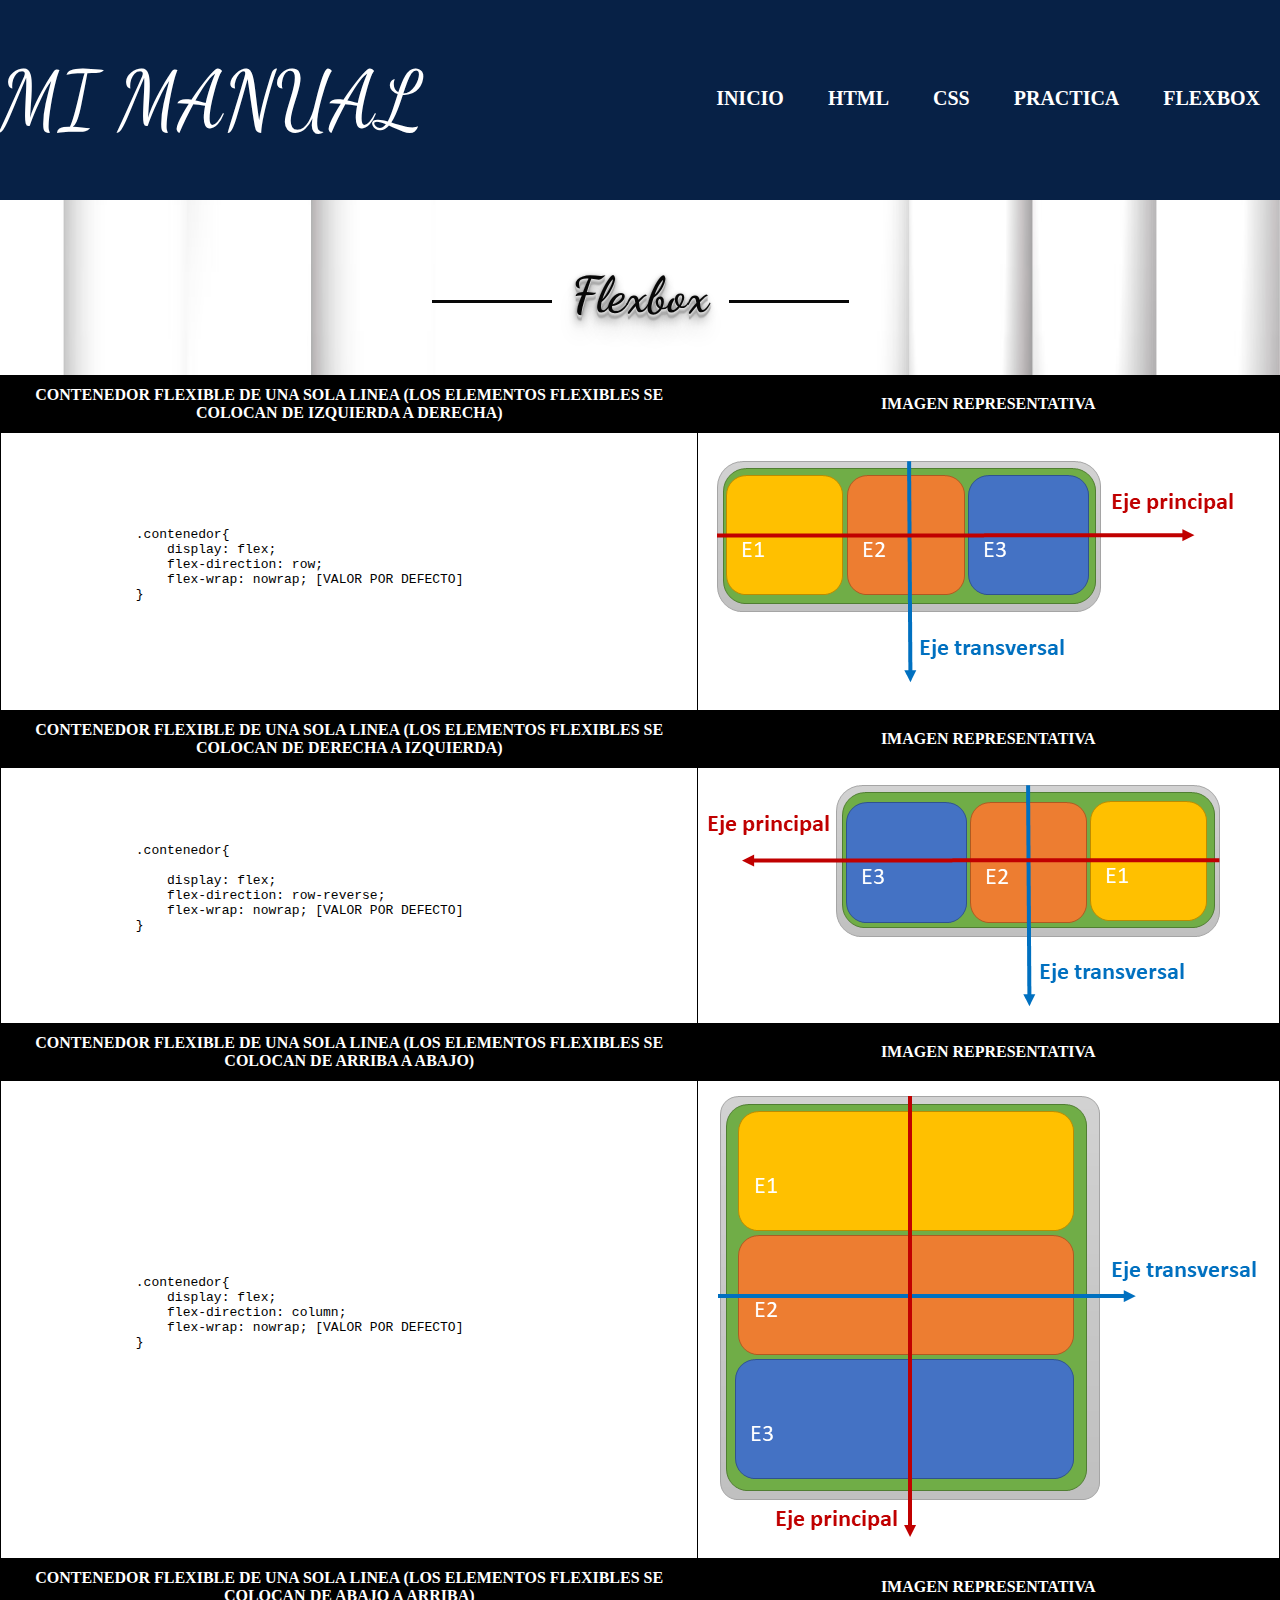
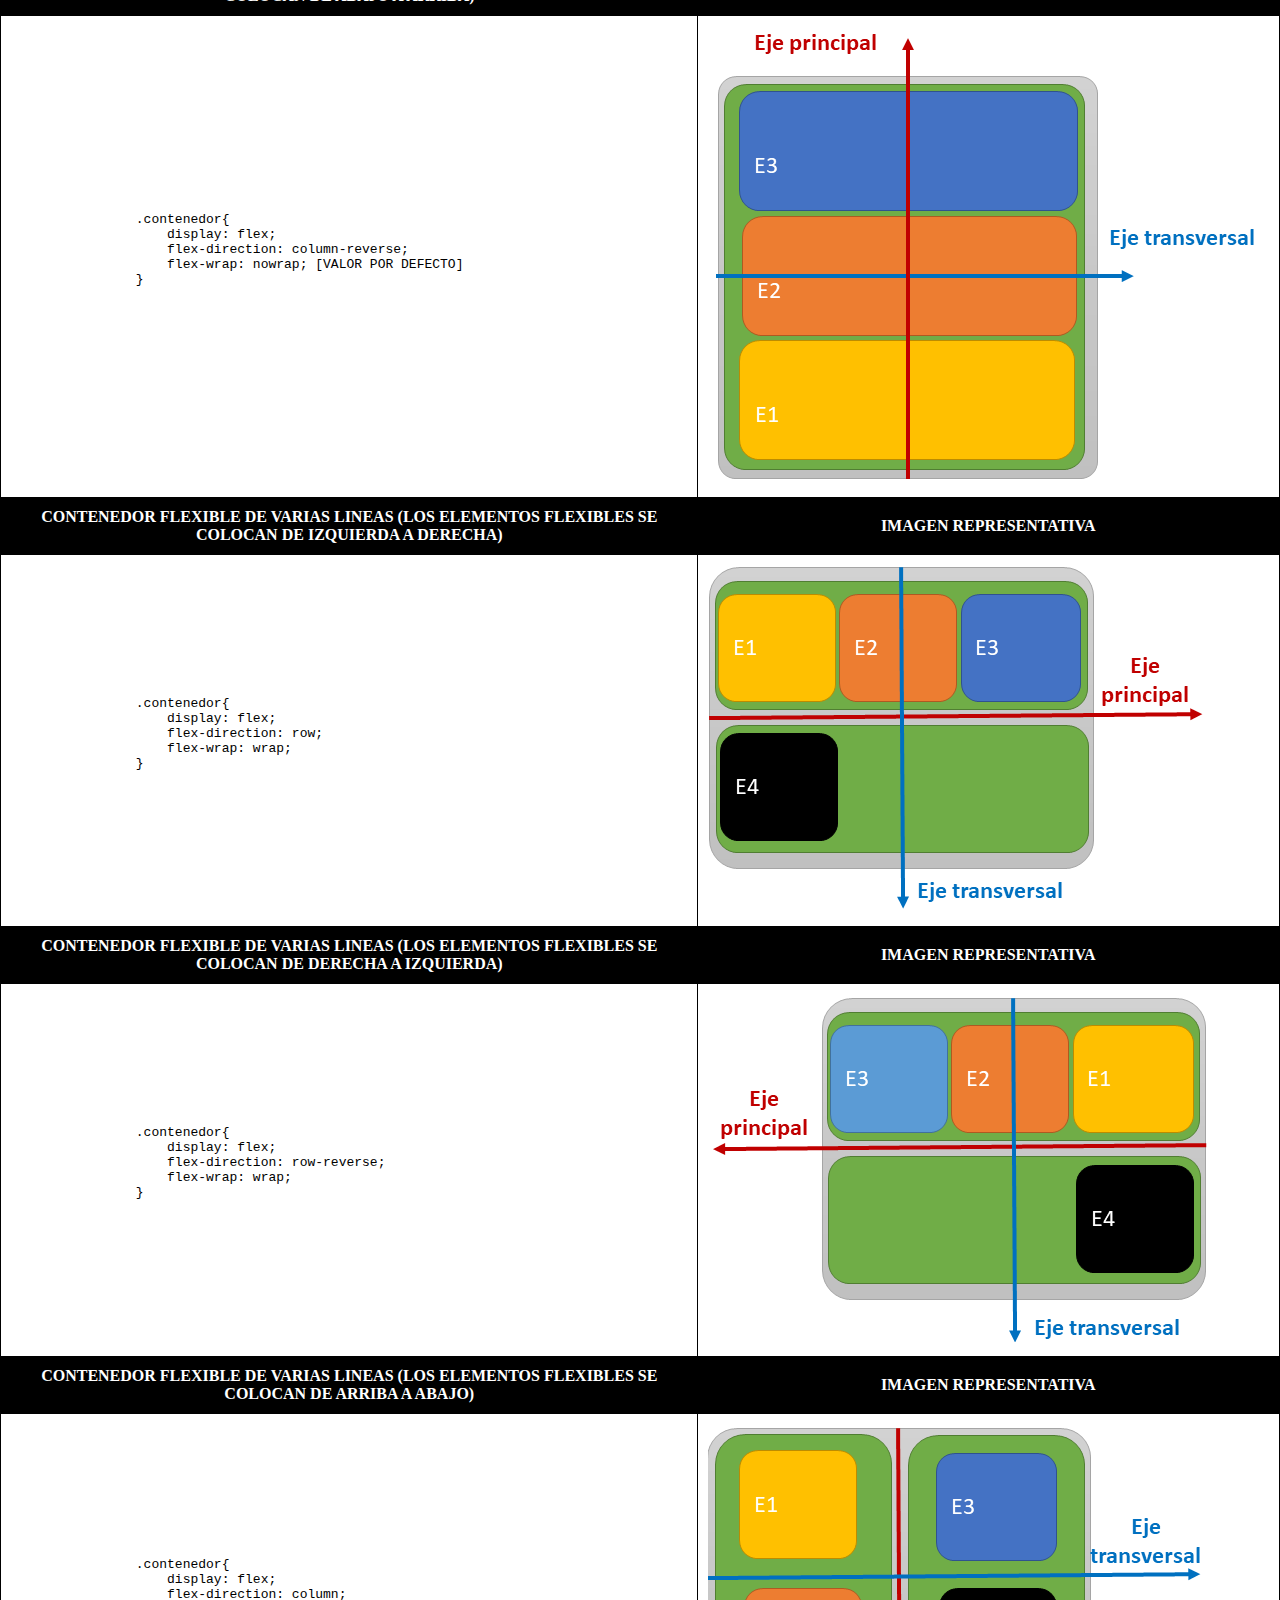
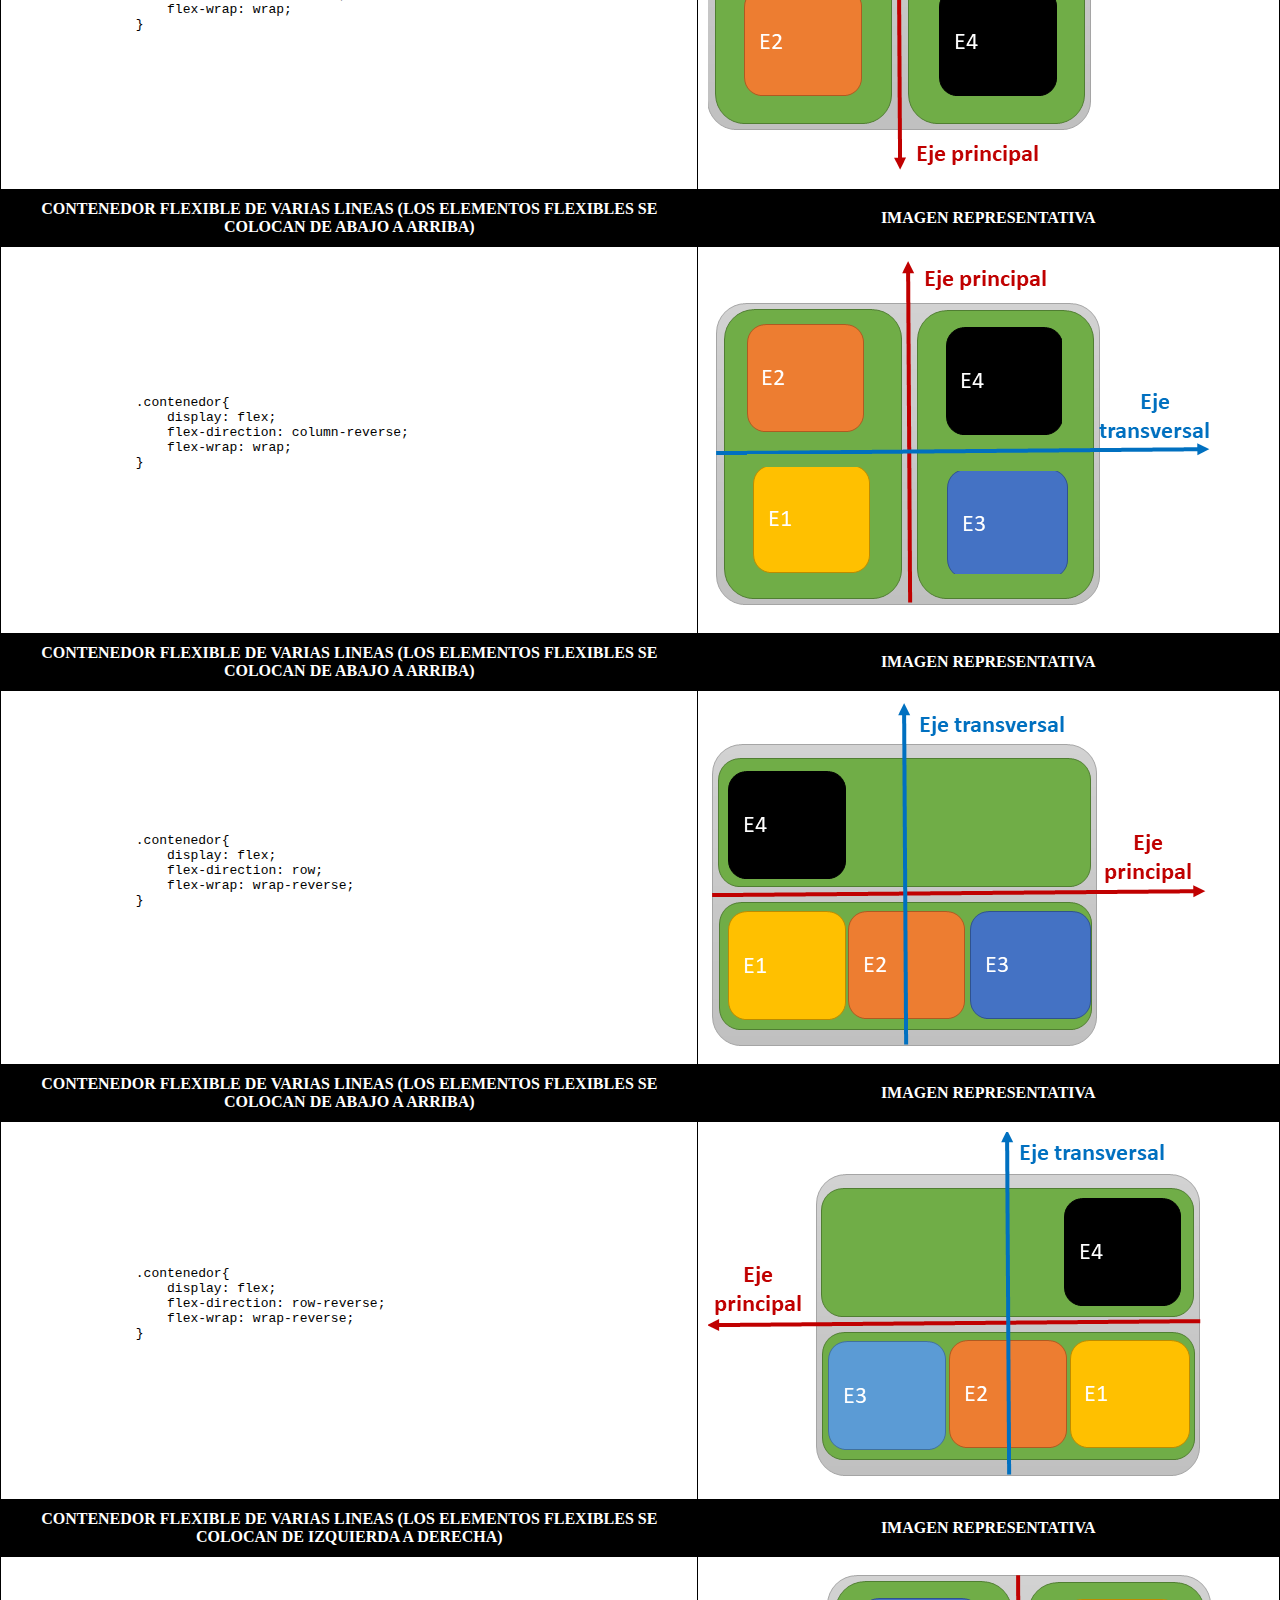
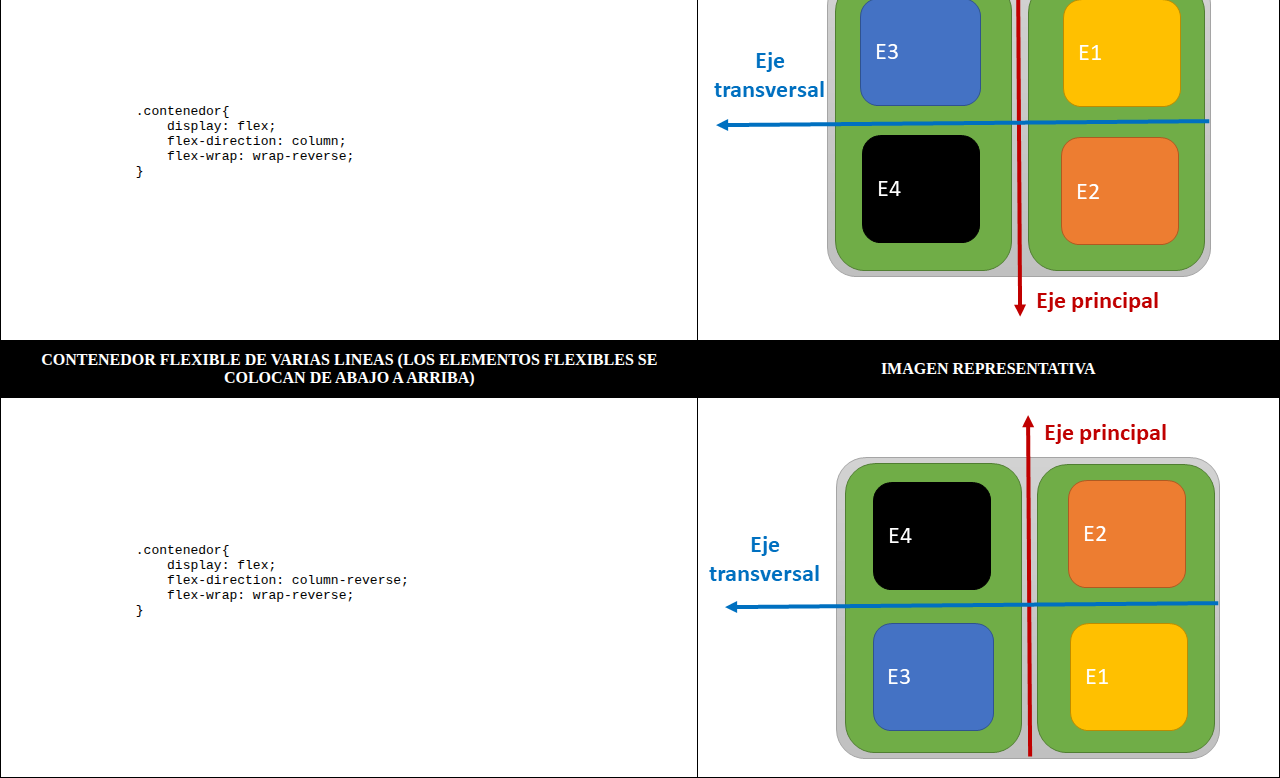
<file: pag_flexbox.html>
<!DOCTYPE html>
<html lang="en">
<head>
    <meta charset="UTF-8">
    <meta http-equiv="X-UA-Compatible" content="IE=edge">
    <meta name="viewport" content="width=device-width, initial-scale=1.0">
    <title>FLEXBOX</title>
    <link rel="stylesheet" href="style_flexbox.css">
    <link rel="icon" href="./img_flexbox/flex.PNG">
</head>
<body>
    <header>
        <div class="wrapper">
            <div class="logo">
                MI MANUAL
            </div>
            <nav>
                <a href="pag_html.html">INICIO</a>
                <a href="pag_html.html">HTML</a>
                <a href="pag_css.html">CSS</a>
                <a href="pag_practica.html">PRACTICA</a>
                <a href="pag_flexbox.html">FLEXBOX</a>
            </nav>
        </div>

    </header>
<h1>Flexbox</h1>
<table>
    <thead>
        <th>CONTENEDOR FLEXIBLE DE UNA SOLA LINEA (LOS ELEMENTOS FLEXIBLES SE COLOCAN DE IZQUIERDA A DERECHA)</th>
        <th>IMAGEN REPRESENTATIVA</th>
    </thead>
    <tbody>
        <tr>
            <td><pre>
                .contenedor{
                    display: flex;
                    flex-direction: row;
                    flex-wrap: nowrap; [VALOR POR DEFECTO]
                }
        </pre></td>
            <td><img src="./img_flexbox/uno.png" alt=""></td>
        </tr>
    </tbody>
    <thead>
        <th>CONTENEDOR FLEXIBLE DE UNA SOLA LINEA (LOS ELEMENTOS FLEXIBLES SE COLOCAN DE DERECHA A IZQUIERDA)</th>
        <th>IMAGEN REPRESENTATIVA</th>
    </thead>
    <tbody>
        <tr>
            <td><pre>
                .contenedor{

                    display: flex;
                    flex-direction: row-reverse;
                    flex-wrap: nowrap; [VALOR POR DEFECTO]
                }
            </pre></td>
            <td><img src="./img_flexbox/dos.png" alt=""></td>
           
        </tr>
    </tbody>
    <thead>
    
        <th>CONTENEDOR FLEXIBLE DE UNA SOLA LINEA (LOS ELEMENTOS FLEXIBLES SE COLOCAN DE ARRIBA A ABAJO)</th>
        <th>IMAGEN REPRESENTATIVA</th>
    </thead>
    <tbody>
         <tr>
            <td><pre>
                .contenedor{
                    display: flex;
                    flex-direction: column;
                    flex-wrap: nowrap; [VALOR POR DEFECTO]
                }
        </pre></td>
            <td><img src="./img_flexbox/tres.png" alt=""></td>
         </tr>
    </tbody>
    <thead>
    
        <th>CONTENEDOR FLEXIBLE DE UNA SOLA LINEA (LOS ELEMENTOS FLEXIBLES SE COLOCAN DE ABAJO A ARRIBA)</th>
        <th>IMAGEN REPRESENTATIVA</th>
    </thead>
    <tbody>
         <tr>
            <td><pre>
                .contenedor{
                    display: flex;
                    flex-direction: column-reverse;
                    flex-wrap: nowrap; [VALOR POR DEFECTO]
                }
        </pre></td>
            <td><img src="./img_flexbox/cuatro.png" alt=""></td>
         </tr>
    </tbody>
    <thead>
    
        <th>CONTENEDOR FLEXIBLE DE VARIAS LINEAS (LOS ELEMENTOS FLEXIBLES SE COLOCAN DE IZQUIERDA A DERECHA)</th>
        <th>IMAGEN REPRESENTATIVA</th>
    </thead>
    <tbody>
         <tr>
            <td><pre>
                .contenedor{
                    display: flex;
                    flex-direction: row;
                    flex-wrap: wrap;
                }
        </pre></td>
            <td><img src="./img_flexbox/cinco.png" alt=""></td>
         </tr>
    </tbody>
    <thead>
    
        <th>CONTENEDOR FLEXIBLE DE VARIAS LINEAS (LOS ELEMENTOS FLEXIBLES SE COLOCAN DE DERECHA A IZQUIERDA)</th>
        <th>IMAGEN REPRESENTATIVA</th>
    </thead>
    <tbody>
         <tr>
            <td><pre>
                .contenedor{
                    display: flex;
                    flex-direction: row-reverse;
                    flex-wrap: wrap;
                }
        </pre></td>
            <td><img src="./img_flexbox/seis.png" alt=""></td>
         </tr>
    </tbody>
    <thead>
    
        <th>CONTENEDOR FLEXIBLE DE VARIAS LINEAS (LOS ELEMENTOS FLEXIBLES SE COLOCAN DE ARRIBA A ABAJO)</th>
        <th>IMAGEN REPRESENTATIVA</th>
    </thead>
    <tbody>
         <tr>
            <td><pre>
                .contenedor{
                    display: flex;
                    flex-direction: column;
                    flex-wrap: wrap;
                }
        </pre></td>
            <td><img src="./img_flexbox/siete.png" alt=""></td>
         </tr>
    </tbody>
    <thead>
    
        <th>CONTENEDOR FLEXIBLE DE VARIAS LINEAS (LOS ELEMENTOS FLEXIBLES SE COLOCAN DE ABAJO A ARRIBA)</th>
        <th>IMAGEN REPRESENTATIVA</th>
    </thead>
    <tbody>
         <tr>
            <td><pre>
                .contenedor{
                    display: flex;
                    flex-direction: column-reverse;
                    flex-wrap: wrap;
                }
        </pre></td>
            <td><img src="./img_flexbox/ocho.png" alt=""></td>
         </tr>
    </tbody>
    <thead>
    
        <th>CONTENEDOR FLEXIBLE DE VARIAS LINEAS (LOS ELEMENTOS FLEXIBLES SE COLOCAN DE ABAJO A ARRIBA)</th>
        <th>IMAGEN REPRESENTATIVA</th>
    </thead>
    <tbody>
         <tr>
            <td><pre>
                .contenedor{
                    display: flex;
                    flex-direction: row;
                    flex-wrap: wrap-reverse;
                }
        </pre></td>
            <td><img src="./img_flexbox/nueve.png" alt=""></td>
         </tr>
    </tbody>
    <thead>
    
        <th>CONTENEDOR FLEXIBLE DE VARIAS LINEAS (LOS ELEMENTOS FLEXIBLES SE COLOCAN DE ABAJO A ARRIBA)</th>
        <th>IMAGEN REPRESENTATIVA</th>
    </thead>
    <tbody>
         <tr>
            <td><pre>
                .contenedor{
                    display: flex;
                    flex-direction: row-reverse;
                    flex-wrap: wrap-reverse;
                }
        </pre></td>
            <td><img src="./img_flexbox/diez.png" alt=""></td>
         </tr>
    </tbody>
    <thead>
    
        <th>CONTENEDOR FLEXIBLE DE VARIAS LINEAS (LOS ELEMENTOS FLEXIBLES SE COLOCAN DE IZQUIERDA A DERECHA)</th>
        <th>IMAGEN REPRESENTATIVA</th>
    </thead>
    <tbody>
         <tr>
            <td><pre>
                .contenedor{
                    display: flex;
                    flex-direction: column;
                    flex-wrap: wrap-reverse;
                }                
        </pre></td>
            <td><img src="./img_flexbox/once.png" alt=""></td>
         </tr>
    </tbody>
    <thead>
    
        <th>CONTENEDOR FLEXIBLE DE VARIAS LINEAS (LOS ELEMENTOS FLEXIBLES SE COLOCAN DE ABAJO A ARRIBA)</th>
        <th>IMAGEN REPRESENTATIVA</th>
    </thead>
    <tbody>
         <tr>
            <td><pre>
                .contenedor{
                    display: flex;
                    flex-direction: column-reverse;
                    flex-wrap: wrap-reverse;
                }
        </pre></td>
            <td><img src="./img_flexbox/doce.png" alt=""></td>
         </tr>
    </tbody>
</table>
</body>
</html>
</file>
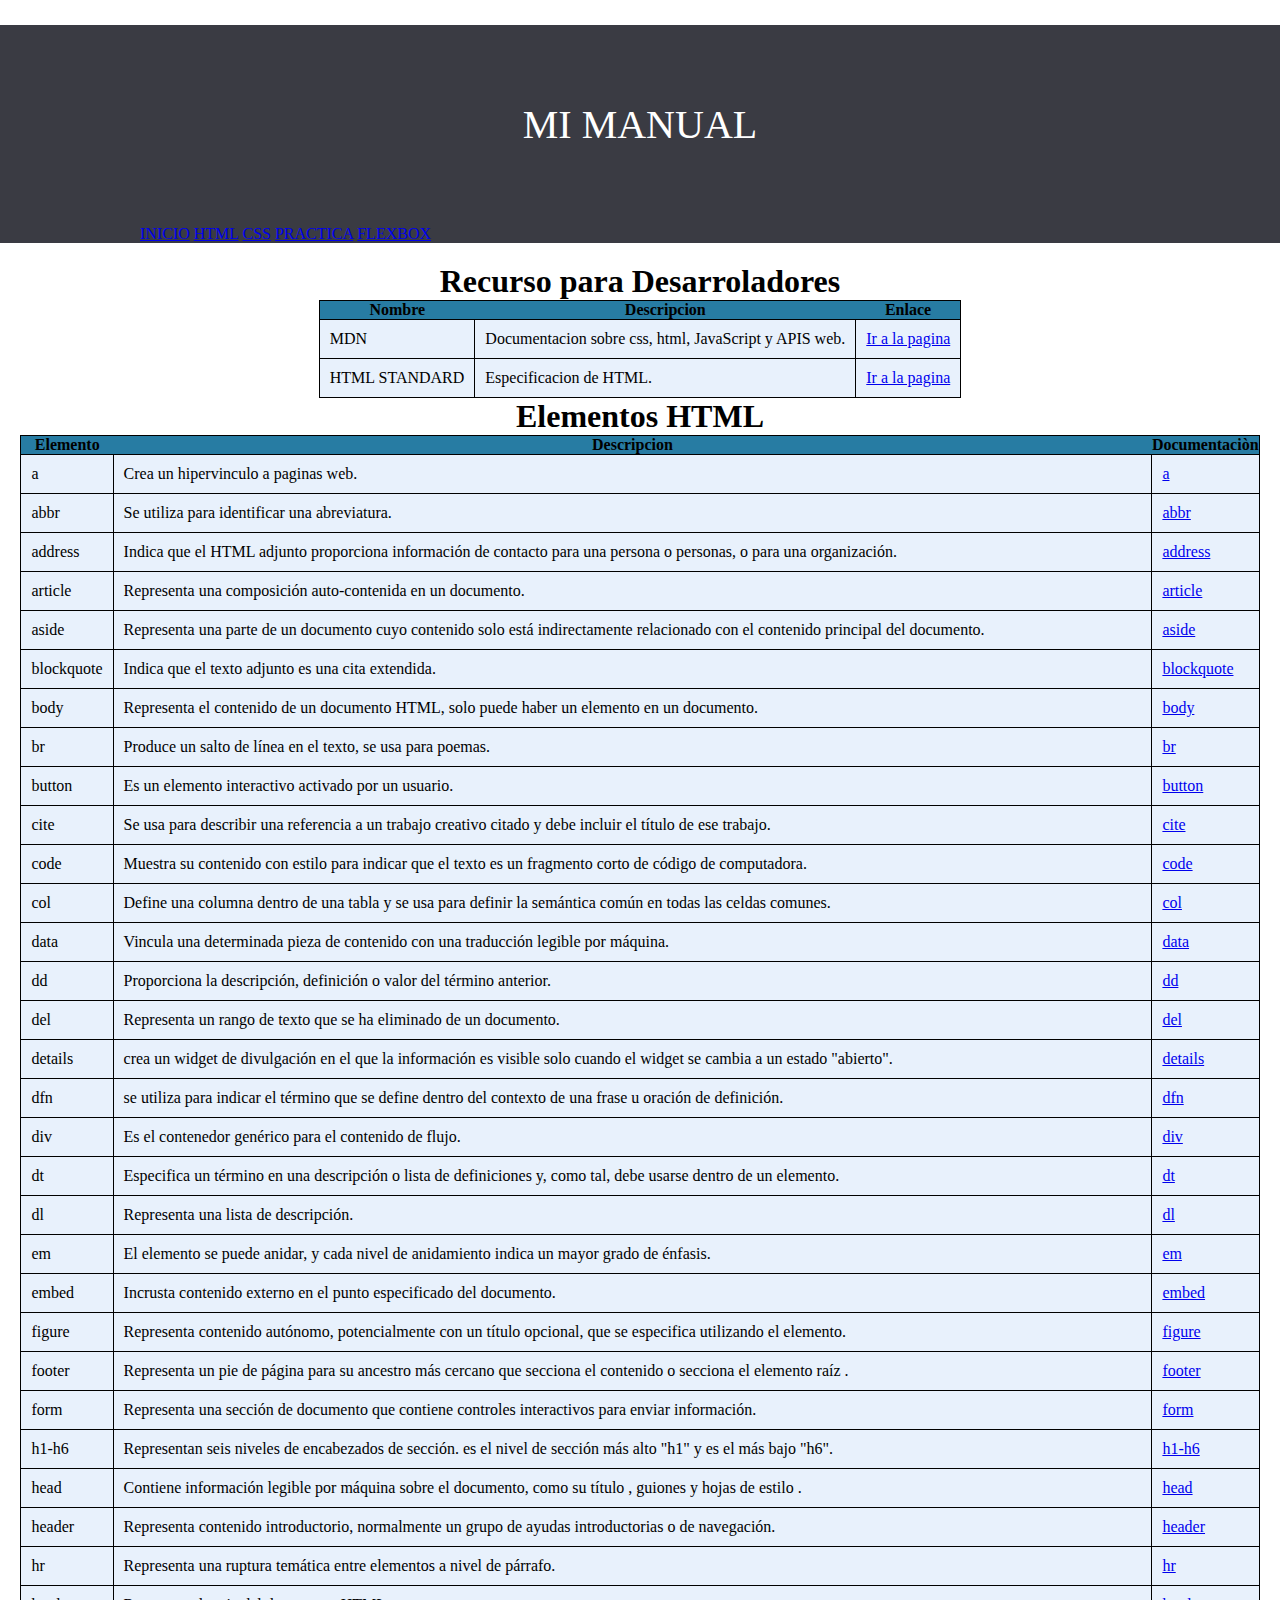
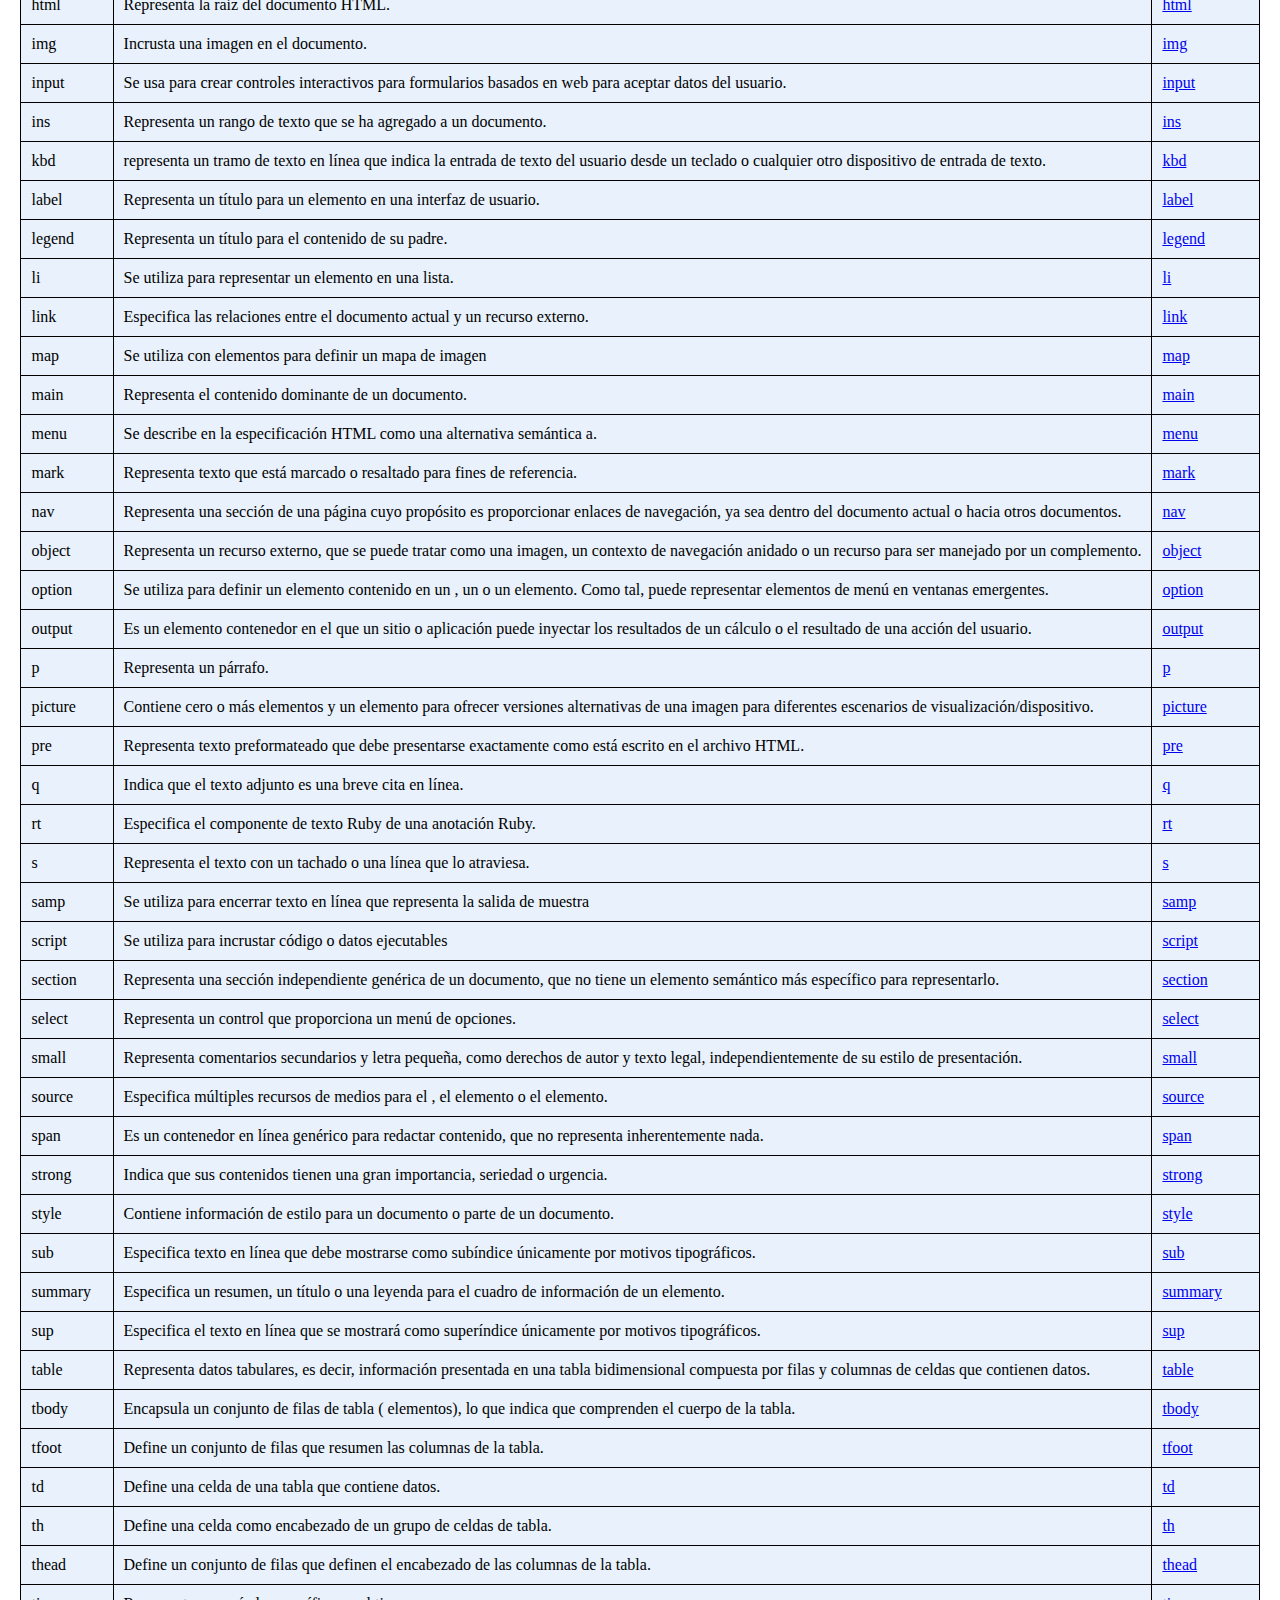
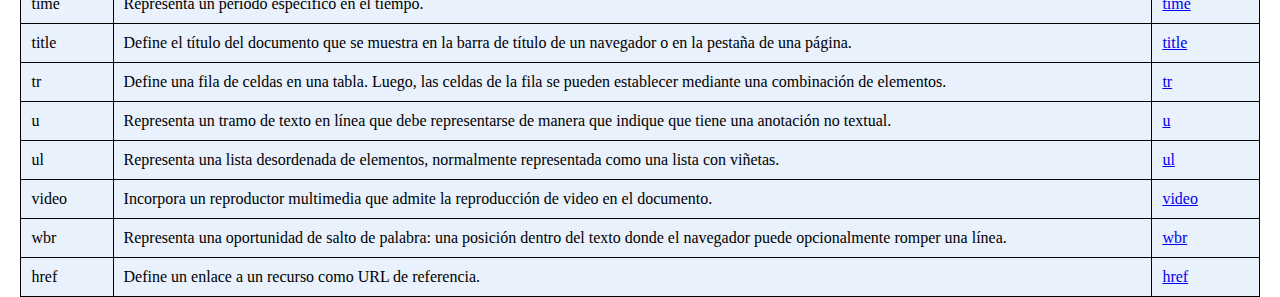
<file: pag_html.html>
<!DOCTYPE html>
<html lang="en">
<head>
    <meta charset="UTF-8">
    <meta http-equiv="X-UA-Compatible" content="IE=edge">
    <meta name="viewport" content="width=device-width, initial-scale=1.0">
    <title>HTML</title>
    <link rel="stylesheet" href="style_html.css">
    <link rel="icon" href="./img_css/html5.png">
</head>
<header>
    <div class="wrapper">
        <div class="logo">
            MI MANUAL
        </div>
        <nav>
            <a href="index.html">INICIO</a>
            <a href="pag_html.html">HTML</a>
            <a href="pag_css.html">CSS</a>
            <a href="pag_practica.html">PRACTICA</a>
            <a href="pag_flexbox.html">FLEXBOX</a>
        </nav>
    </div>

</header>
<h1 class="efecto-lineas">Recurso para Desarroladores</h1>
<table>
    <thead>
        <tr>
            <th>Nombre</th>
            <th>Descripcion</th>
            <th>Enlace</th>
        </tr>
    </thead>

    <tbody>
        <tr>
            <td>MDN</td>
            <td>Documentacion sobre css, html, JavaScript y APIS web.</td>
            <td><a href="https://developer.mozilla.org/es/" target= "_blank">Ir a la pagina</a></td>
        </tr>
        <tr>
            <td>HTML STANDARD</td>
            <td>Especificacion de HTML.</td>
            <td><a href="https://html.spec.whatwg.org/" target= "_blank">Ir a la pagina</a></td>
        </tr>
    </tbody>   

</table>

<h1 class="efecto-lineas">Elementos HTML</h1>
<!--<img src="img/html.png" alt="HTML">-->
<table>
    <thead>
        <tr>
            <th>Elemento</th>
            <th>Descripcion</th>
            <th>Documentaciòn</th>
        </tr>
    </thead>
    <tbody>
        <tr>
            <td>a</td>
            <td>Crea un hipervinculo a paginas web.</td>
            <td><a href="https://developer.mozilla.org/en-US/docs/Web/HTML/Element/a" target= "_blank">a</a></td>
        </tr>
        <tr>
            <td>abbr</td>
            <td>Se utiliza para identificar una abreviatura.</td>
            <td><a href="https://developer.mozilla.org/en-US/docs/Web/HTML/Element/abbr" target= "_blank">abbr</a></td>
        </tr>
        <tr>
            <td>address</td>
            <td>Indica que el HTML adjunto proporciona información de contacto para una persona o personas, o para una organización.</td>
            <td><a href="https://developer.mozilla.org/en-US/docs/Web/HTML/Element/address" target= "_blank">address</a></td>
        </tr>
        <tr>
            <td>article</td>
            <td>Representa una composición auto-contenida en un documento.</td>
            <td><a href="https://developer.mozilla.org/en-US/docs/Web/HTML/Element/article" target= "_blank">article</a></td>
        </tr>
        <tr>
            <td>aside</td>
            <td>Representa una parte de un documento cuyo contenido solo está indirectamente relacionado con el contenido principal del documento.</td>
            <td><a href="https://developer.mozilla.org/en-US/docs/Web/HTML/Element/aside" target= "_blank">aside</a></td>
        </tr>
        <tr>
            <td>blockquote</td>
            <td>Indica que el texto adjunto es una cita extendida.</td>
            <td><a href="https://developer.mozilla.org/en-US/docs/Web/HTML/Element/blockquote" target= "_blank">blockquote</a></td>
        </tr>
        <tr>
            <td>body</td>
            <td>Representa el contenido de un documento HTML, solo puede haber un elemento en un documento.</td>
            <td><a href="https://developer.mozilla.org/en-US/docs/Web/HTML/Element/body" target= "_blank">body</a></td>
        </tr>
        <tr>
            <td>br</td>
            <td>Produce un salto de línea en el texto, se usa para poemas.</td>
            <td><a href="https://developer.mozilla.org/en-US/docs/Web/HTML/Element/br" target= "_blank">br</a></td>
        </tr>
        <tr>
            <td>button</td>
            <td>Es un elemento interactivo activado por un usuario.</td>
            <td><a href="https://developer.mozilla.org/en-US/docs/Web/HTML/Element/button" target= "_blank">button</a></td>
        </tr>
        <tr>
            <td>cite</td>
            <td>Se usa para describir una referencia a un trabajo creativo citado y debe incluir el título de ese trabajo.</td>
            <td><a href="https://developer.mozilla.org/en-US/docs/Web/HTML/Element/cite" target= "_blank">cite</a></td>
        </tr>
        <tr>
            <td>code</td>
            <td>Muestra su contenido con estilo para indicar que el texto es un fragmento corto de código de computadora.</td>
            <td><a href="https://developer.mozilla.org/en-US/docs/Web/HTML/Element/code" target= "_blank">code</a></td>
        </tr>
        <tr>
            <td>col</td>
            <td>Define una columna dentro de una tabla y se usa para definir la semántica común en todas las celdas comunes.</td>
            <td><a href="https://developer.mozilla.org/en-US/docs/Web/HTML/Element/col" target= "_blank">col</a></td>
        </tr>
        <tr>
            <td>data</td>
            <td>Vincula una determinada pieza de contenido con una traducción legible por máquina.</td>
            <td><a href="https://developer.mozilla.org/en-US/docs/Web/HTML/Element/data" target= "_blank">data</a></td>
        </tr>
        <tr>
            <td>dd</td>
            <td>Proporciona la descripción, definición o valor del término anterior.</td>
            <td><a href="https://developer.mozilla.org/en-US/docs/Web/HTML/Element/dd" target= "_blank">dd</a></td>
        </tr>
        <tr>
            <td>del</td>
            <td>Representa un rango de texto que se ha eliminado de un documento.</td>
            <td><a href="https://developer.mozilla.org/en-US/docs/Web/HTML/Element/del" target= "_blank">del</a></td>
        </tr>
        <tr>
            <td>details</td>
            <td>crea un widget de divulgación en el que la información es visible solo cuando el widget se cambia a un estado "abierto".</td>
            <td><a href="https://developer.mozilla.org/en-US/docs/Web/HTML/Element/details" target= "_blank">details</a></td>
        </tr>
        <tr>
            <td>dfn</td>
            <td>se utiliza para indicar el término que se define dentro del contexto de una frase u oración de definición.</td>
            <td><a href="https://developer.mozilla.org/en-US/docs/Web/HTML/Element/dfn" target= "_blank">dfn</a></td>
        </tr>
        <tr>
            <td>div</td>
            <td>Es el contenedor genérico para el contenido de flujo.</td>
            <td><a href="https://developer.mozilla.org/en-US/docs/Web/HTML/Element/div" target= "_blank">div</a></td>
        </tr>
        <tr>
            <td>dt</td>
            <td>Especifica un término en una descripción o lista de definiciones y, como tal, debe usarse dentro de un elemento.</td>
            <td><a href="https://developer.mozilla.org/en-US/docs/Web/HTML/Element/dt" target= "_blank">dt</a></td>
        </tr>
        <tr>
            <td>dl</td>
            <td>Representa una lista de descripción.</td>
            <td><a href="https://developer.mozilla.org/en-US/docs/Web/HTML/Element/dl" target= "_blank">dl</a></td>
        </tr>
        <tr>
            <td>em</td>
            <td>El elemento se puede anidar, y cada nivel de anidamiento indica un mayor grado de énfasis.</td>
            <td><a href="https://developer.mozilla.org/en-US/docs/Web/HTML/Element/em" target= "_blank">em</a></td>
        </tr>
        <tr>
            <td>embed</td>
            <td>Incrusta contenido externo en el punto especificado del documento.</td>
            <td><a href="https://developer.mozilla.org/en-US/docs/Web/HTML/Element/embed" target= "_blank">embed</a></td>
        </tr>
        <tr>
            <td>figure</td>
            <td>Representa contenido autónomo, potencialmente con un título opcional, que se especifica utilizando el elemento.</td>
            <td><a href="https://developer.mozilla.org/en-US/docs/Web/HTML/Element/figure" target= "_blank">figure</a></td>
        </tr>
        <tr>
            <td>footer</td>
            <td>Representa un pie de página para su ancestro más cercano que secciona el contenido o secciona el elemento raíz .</td>
            <td><a href="https://developer.mozilla.org/en-US/docs/Web/HTML/Element/footer" target= "_blank">footer</a></td>
        </tr>
        <tr>
            <td>form</td>
            <td>Representa una sección de documento que contiene controles interactivos para enviar información.</td>
            <td><a href="https://developer.mozilla.org/en-US/docs/Web/HTML/Element/form" target= "_blank">form</a></td>
        </tr>
        <tr>
            <td>h1-h6</td>
            <td>Representan seis niveles de encabezados de sección. es el nivel de sección más alto "h1" y es el más bajo "h6".</td>
            <td><a href="https://developer.mozilla.org/en-US/docs/Web/HTML/Element/Heading_Elements" target= "_blank">h1-h6</a></td>
        </tr>
        <tr>
            <td>head</td>
            <td>Contiene información legible por máquina sobre el documento, como su título , guiones y hojas de estilo .</td>
            <td><a href="https://developer.mozilla.org/en-US/docs/Web/HTML/Element/head" target= "_blank">head</a></td>
        </tr>
        <tr>
            <td>header</td>
            <td>Representa contenido introductorio, normalmente un grupo de ayudas introductorias o de navegación.</td>
            <td><a href="https://developer.mozilla.org/en-US/docs/Web/HTML/Element/header" target= "_blank">header</a></td>
        </tr>
        <tr>
            <td>hr</td>
            <td>Representa una ruptura temática entre elementos a nivel de párrafo.</td>
            <td><a href="https://developer.mozilla.org/en-US/docs/Web/HTML/Element/hr" target= "_blank">hr</a></td>
        </tr>
        <tr>
            <td>html</td>
            <td>Representa la raiz del documento HTML.</td>
            <td><a href="https://developer.mozilla.org/en-US/docs/Web/HTML/Element/html" target= "_blank">html</a></td>
        </tr>
        <tr>
            <td>img</td>
            <td>Incrusta una imagen en el documento.</td>
            <td><a href="https://developer.mozilla.org/en-US/docs/Web/HTML/Element/img" target= "_blank">img</a></td>
        </tr>
        <tr>
            <td>input</td>
            <td>Se usa para crear controles interactivos para formularios basados en web para aceptar datos del usuario.</td>
            <td><a href="https://developer.mozilla.org/en-US/docs/Web/HTML/Element/input" target= "_blank">input</a></td>
        </tr>
        <tr>
            <td>ins</td>
            <td>Representa un rango de texto que se ha agregado a un documento. </td>
            <td><a href="https://developer.mozilla.org/en-US/docs/Web/HTML/Element/ins" target= "_blank">ins</a></td>
        </tr>
        <tr>
            <td>kbd</td>
            <td> representa un tramo de texto en línea que indica la entrada de texto del usuario desde un teclado o cualquier otro dispositivo de entrada de texto.</td>
            <td><a href="https://developer.mozilla.org/en-US/docs/Web/HTML/Element/kbd" target= "_blank">kbd</a></td>
        </tr>
        <tr>
            <td>label</td>
            <td>Representa un título para un elemento en una interfaz de usuario.</td>
            <td><a href="https://developer.mozilla.org/en-US/docs/Web/HTML/Element/label" target= "_blank">label</a></td>
        </tr>
        <tr>
            <td>legend</td>
            <td>Representa un título para el contenido de su padre.</td>
            <td><a href="https://developer.mozilla.org/en-US/docs/Web/HTML/Element/legend" target= "_blank">legend</a></td>
        </tr>
        <tr>
            <td>li</td>
            <td>Se utiliza para representar un elemento en una lista.</td>
            <td><a href="https://developer.mozilla.org/en-US/docs/Web/HTML/Element/li" target= "_blank">li</a></td>
        </tr>
        <tr>
            <td>link</td>
            <td>Especifica las relaciones entre el documento actual y un recurso externo.</td>
            <td><a href="https://developer.mozilla.org/en-US/docs/Web/HTML/Element/link" target= "_blank">link</a></td>
        </tr>
        <tr>
            <td>map</td>
            <td>Se utiliza con elementos para definir un mapa de imagen</td>
            <td><a href="https://developer.mozilla.org/en-US/docs/Web/HTML/Element/map" target= "_blank">map</a></td>
        </tr>
        <tr>
            <td>main</td>
            <td>Representa el contenido dominante de un documento.</td>
            <td><a href="https://developer.mozilla.org/en-US/docs/Web/HTML/Element/main" target= "_blank">main</a></td>
        </tr>
        <tr>
            <td>menu</td>
            <td>Se describe en la especificación HTML como una alternativa semántica a.</td>
            <td><a href="https://developer.mozilla.org/en-US/docs/Web/HTML/Element/menu" target= "_blank">menu</a></td>
        </tr>
        <tr>
            <td>mark</td>
            <td>Representa texto que está marcado o resaltado para fines de referencia.</td>
            <td><a href="https://developer.mozilla.org/en-US/docs/Web/HTML/Element/mark" target= "_blank">mark</a></td>
        </tr>
        <tr>
            <td>nav</td>
            <td>Representa una sección de una página cuyo propósito es proporcionar enlaces de navegación, ya sea dentro del documento actual o hacia otros documentos. </td>
            <td><a href="https://developer.mozilla.org/en-US/docs/Web/HTML/Element/nav" target= "_blank">nav</a></td>
        </tr>
        <tr>
            <td>object</td>
            <td>Representa un recurso externo, que se puede tratar como una imagen, un contexto de navegación anidado o un recurso para ser manejado por un complemento.</td>
            <td><a href="https://developer.mozilla.org/en-US/docs/Web/HTML/Element/object" target= "_blank">object</a></td>
        </tr>
        <tr>
            <td>option</td>
            <td>Se utiliza para definir un elemento contenido en un , un o un elemento. Como tal, puede representar elementos de menú en ventanas emergentes.</td>
            <td><a href="https://developer.mozilla.org/en-US/docs/Web/HTML/Element/option" target= "_blank">option</a></td>
        </tr>
        <tr>
            <td>output</td>
            <td>Es un elemento contenedor en el que un sitio o aplicación puede inyectar los resultados de un cálculo o el resultado de una acción del usuario.</td>
            <td><a href="https://developer.mozilla.org/en-US/docs/Web/HTML/Element/output" target= "_blank">output</a></td>
        </tr>
        <tr>
            <td>p</td>
            <td>Representa un párrafo.</td>
            <td><a href="https://developer.mozilla.org/en-US/docs/Web/HTML/Element/p" target= "_blank">p</a></td>
        </tr>
        <tr>
            <td>picture</td>
            <td>Contiene cero o más elementos y un elemento para ofrecer versiones alternativas de una imagen para diferentes escenarios de visualización/dispositivo.</td>
            <td><a href="https://developer.mozilla.org/en-US/docs/Web/HTML/Element/picture" target= "_blank">picture</a></td>
        </tr>
        <tr>
            <td>pre</td>
            <td>Representa texto preformateado que debe presentarse exactamente como está escrito en el archivo HTML.</td>
            <td><a href="https://developer.mozilla.org/en-US/docs/Web/HTML/Element/pre" target= "_blank">pre</a></td>
        </tr>
        <tr>
            <td>q</td>
            <td>Indica que el texto adjunto es una breve cita en línea.</td>
            <td><a href="https://developer.mozilla.org/en-US/docs/Web/HTML/Element/q" target= "_blank">q</a></td>
        </tr>
        <tr>
            <td>rt</td>
            <td>Especifica el componente de texto Ruby de una anotación Ruby.</td>
            <td><a href="https://developer.mozilla.org/en-US/docs/Web/HTML/Element/rt" target= "_blank">rt</a></td>
        </tr>
        <tr>
            <td>s</td>
            <td>Representa el texto con un tachado o una línea que lo atraviesa.</td>
            <td><a href="https://developer.mozilla.org/en-US/docs/Web/HTML/Element/s" target= "_blank">s</a></td>
        </tr>
        <tr>
            <td>samp</td>
            <td>Se utiliza para encerrar texto en línea que representa la salida de muestra</td>
            <td><a href="https://developer.mozilla.org/en-US/docs/Web/HTML/Element/samp" target= "_blank">samp</a></td>
        </tr>
        <tr>
            <td>script</td>
            <td>Se utiliza para incrustar código o datos ejecutables</td>
            <td><a href="https://developer.mozilla.org/en-US/docs/Web/HTML/Element/script" target= "_blank">script</a></td>
        </tr>
        <tr>
            <td>section</td>
            <td>Representa una sección independiente genérica de un documento, que no tiene un elemento semántico más específico para representarlo.</td>
            <td><a href="https://developer.mozilla.org/en-US/docs/Web/HTML/Element/section" target= "_blank">section</a></td>
        </tr>
        <tr>
            <td>select</td>
            <td>Representa un control que proporciona un menú de opciones.</td>
            <td><a href="https://developer.mozilla.org/en-US/docs/Web/HTML/Element/select" target= "_blank">select</a></td>
        </tr>
        <tr>
            <td>small</td>
            <td>Representa comentarios secundarios y letra pequeña, como derechos de autor y texto legal, independientemente de su estilo de presentación.</td>
            <td><a href="https://developer.mozilla.org/en-US/docs/Web/HTML/Element/small" target= "_blank">small</a></td>
        </tr>
        <tr>
            <td>source</td>
            <td>Especifica múltiples recursos de medios para el , el elemento o el elemento.</td>
            <td><a href="https://developer.mozilla.org/en-US/docs/Web/HTML/Element/source" target= "_blank">source</a></td>
        </tr>
        <tr>
            <td>span</td>
            <td>Es un contenedor en línea genérico para redactar contenido, que no representa inherentemente nada.</td>
            <td><a href="https://developer.mozilla.org/en-US/docs/Web/HTML/Element/span" target= "_blank">span</a></td>
        </tr>
        <tr>
            <td>strong</td>
            <td>Indica que sus contenidos tienen una gran importancia, seriedad o urgencia.</td>
            <td><a href="https://developer.mozilla.org/en-US/docs/Web/HTML/Element/strong" target= "_blank">strong</a></td>
        </tr>
        <tr>
            <td>style</td>
            <td>Contiene información de estilo para un documento o parte de un documento.</td>
            <td><a href="https://developer.mozilla.org/en-US/docs/Web/HTML/Element/style" target= "_blank">style</a></td>
        </tr>
        <tr>
            <td>sub</td>
            <td>Especifica texto en línea que debe mostrarse como subíndice únicamente por motivos tipográficos.</td>
            <td><a href="https://developer.mozilla.org/en-US/docs/Web/HTML/Element/sub" target= "_blank">sub</a></td>
        </tr>
        <tr>
            <td>summary</td>
            <td>Especifica un resumen, un título o una leyenda para el cuadro de información de un elemento.</td>
            <td><a href="https://developer.mozilla.org/en-US/docs/Web/HTML/Element/summary" target= "_blank">summary</a></td>
        </tr>
        <tr>
            <td>sup</td>
            <td>Especifica el texto en línea que se mostrará como superíndice únicamente por motivos tipográficos.</td>
            <td><a href="https://developer.mozilla.org/en-US/docs/Web/HTML/Element/sup" target= "_blank">sup</a></td>
        </tr>
        <tr>
            <td>table</td>
            <td>Representa datos tabulares, es decir, información presentada en una tabla bidimensional compuesta por filas y columnas de celdas que contienen datos.</td>
            <td><a href="https://developer.mozilla.org/en-US/docs/Web/HTML/Element/table" target= "_blank">table</a></td>
        </tr>
        <tr>
            <td>tbody</td>
            <td>Encapsula un conjunto de filas de tabla ( elementos), lo que indica que comprenden el cuerpo de la tabla.</td>
            <td><a href="https://developer.mozilla.org/en-US/docs/Web/HTML/Element/tbody" target= "_blank">tbody</a></td>
        </tr>
        <tr>
            <td>tfoot</td>
            <td>Define un conjunto de filas que resumen las columnas de la tabla.</td>
            <td><a href="https://developer.mozilla.org/en-US/docs/Web/HTML/Element/tfoot" target= "_blank">tfoot</a></td>
        </tr>
        <tr>
            <td>td</td>
            <td>Define una celda de una tabla que contiene datos. </td>
            <td><a href="https://developer.mozilla.org/en-US/docs/Web/HTML/Element/td" target= "_blank">td</a></td>
        </tr>
        <tr>
            <td>th</td>
            <td>Define una celda como encabezado de un grupo de celdas de tabla.</td>
            <td><a href="https://developer.mozilla.org/en-US/docs/Web/HTML/Element/th" target= "_blank">th</a></td>
        </tr>
        <tr>
            <td>thead</td>
            <td>Define un conjunto de filas que definen el encabezado de las columnas de la tabla.</td>
            <td><a href="https://developer.mozilla.org/en-US/docs/Web/HTML/Element/thead" target= "_blank">thead</a></td>
        </tr>
        <tr>
            <td>time</td>
            <td>Representa un período específico en el tiempo.</td>
            <td><a href="https://developer.mozilla.org/en-US/docs/Web/HTML/Element/time" target= "_blank">time</a></td>
        </tr>
        <tr>
            <td>title</td>
            <td>Define el título del documento que se muestra en la barra de título de un navegador o en la pestaña de una página. </td>
            <td><a href="https://developer.mozilla.org/en-US/docs/Web/HTML/Element/title" target= "_blank">title</a></td>
        </tr>
        <tr>
            <td>tr</td>
            <td>Define una fila de celdas en una tabla. Luego, las celdas de la fila se pueden establecer mediante una combinación de elementos.</td>
            <td><a href="https://developer.mozilla.org/en-US/docs/Web/HTML/Element/tr" target= "_blank">tr</a></td>
        </tr>
        <tr>
            <td>u</td>
            <td>Representa un tramo de texto en línea que debe representarse de manera que indique que tiene una anotación no textual. </td>
            <td><a href="https://developer.mozilla.org/en-US/docs/Web/HTML/Element/u" target= "_blank">u</a></td>
        </tr>
        <tr>
            <td>ul</td>
            <td>Representa una lista desordenada de elementos, normalmente representada como una lista con viñetas.</td>
            <td><a href="https://developer.mozilla.org/en-US/docs/Web/HTML/Element/ul" target= "_blank">ul</a></td>
        </tr>
        <tr>
            <td>video</td>
            <td>Incorpora un reproductor multimedia que admite la reproducción de video en el documento.</td>
            <td><a href="https://developer.mozilla.org/en-US/docs/Web/HTML/Element/video" target= "_blank">video</a></td>
        </tr>   
        <tr>
            <td>wbr</td>
            <td>Representa una oportunidad de salto de palabra: una posición dentro del texto donde el navegador puede opcionalmente romper una línea.</td>
            <td><a href="https://developer.mozilla.org/en-US/docs/Web/HTML/Element/wbr" target= "_blank">wbr</a></td>
        </tr>   
        <tr>
            <td>href</td>
            <td>Define un enlace a un recurso como URL de referencia.</td>
            <td><a href="https://developer.mozilla.org/en-US/docs/Web/SVG/Attribute/href" target= "_blank">href</a></td>
        </tr>  
</tbody>
</table>
</body>
</html>
</file>
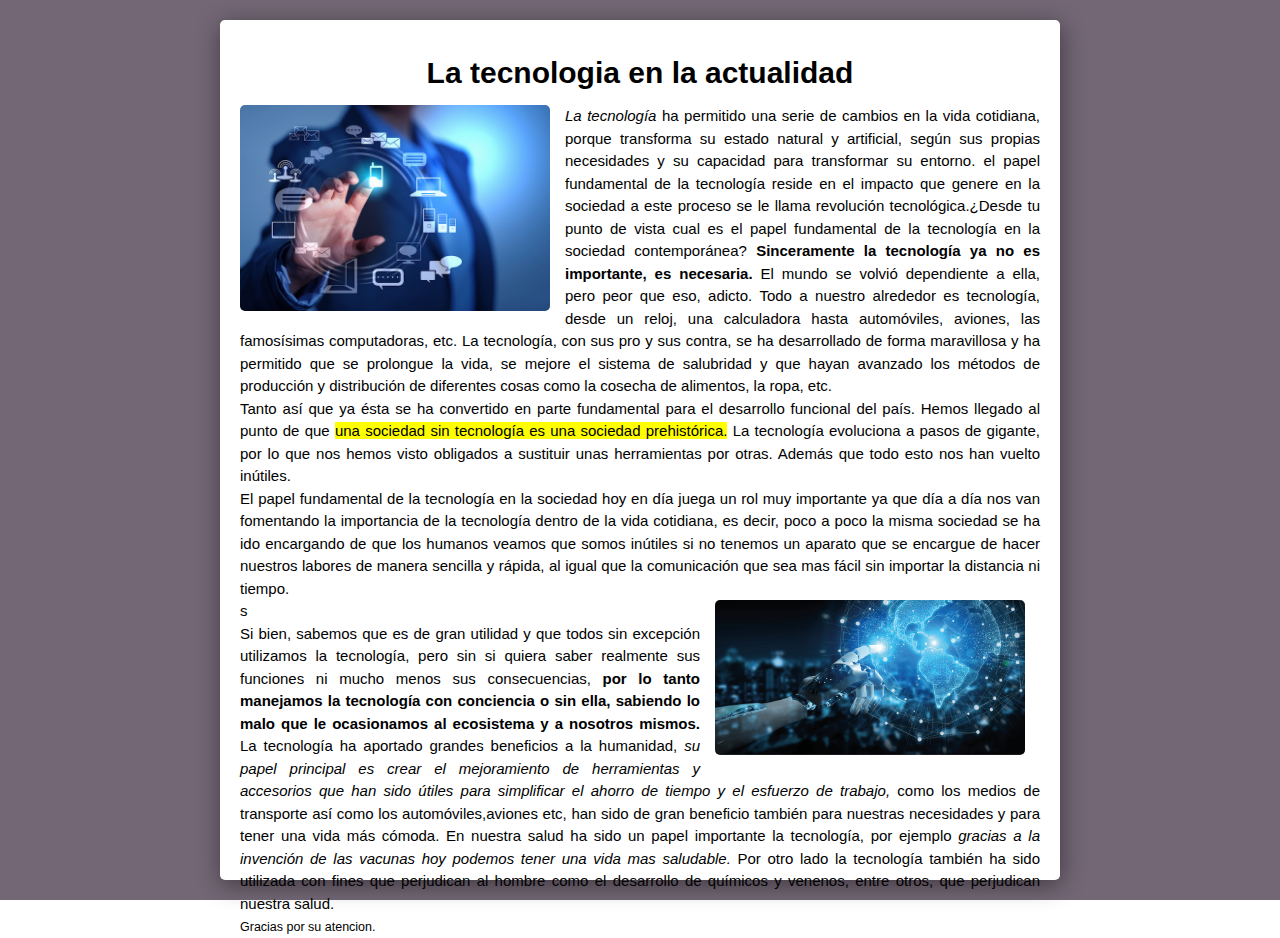
<file: pag_practica.html>
<!DOCTYPE html>
<html lang="en">
<head>
    <meta charset="UTF-8">
    <meta http-equiv="X-UA-Compatible" content="IE=edge">
    <meta name="viewport" content="width=device-width, initial-scale=1.0">
    <title>Practica</title>
    <link rel="stylesheet" href="style_practica.css">
    <link rel="icon" href="./img_css/practica.png">
</head>
<body>
   
    <div class="capa"></div>
    <div class="parrafo">
        <h1>La tecnologia en la actualidad</h1>
        <img src="./img_practica/tecnologia-futuro.jpg" alt="">
         <p><dfn>La tecnología</dfn> ha permitido una serie de cambios en la vida cotidiana, porque transforma su estado natural y artificial, según sus propias necesidades y su capacidad para transformar su entorno. el papel fundamental de la tecnología reside en el impacto que genere en la sociedad a este proceso se le llama revolución tecnológica.¿Desde tu punto de vista cual es el papel fundamental de la tecnología en la sociedad contemporánea? 
            <strong>Sinceramente la tecnología ya no es importante, es necesaria.</strong> El mundo se volvió dependiente a ella, pero peor que eso, adicto. Todo a nuestro alrededor es tecnología, desde un reloj, una calculadora hasta automóviles, aviones, las famosísimas computadoras, etc.
            La tecnología, con sus pro y sus contra, se ha desarrollado de forma maravillosa y ha permitido que se prolongue la vida, se mejore el sistema de salubridad y que hayan avanzado los métodos de producción y distribución de diferentes cosas como la cosecha de alimentos, la ropa, etc. <br>
            Tanto así que ya ésta se ha convertido en parte fundamental para el desarrollo funcional del país. Hemos llegado al punto de que <mark>una sociedad sin tecnología es una sociedad prehistórica.</mark> 
            La tecnología evoluciona a pasos de gigante, por lo que nos hemos visto obligados a sustituir unas herramientas por otras. Además que todo esto nos han vuelto inútiles. <br> 
            El papel fundamental de la tecnología en la sociedad hoy en día juega un rol muy importante ya que día a día nos van fomentando la importancia de la tecnología dentro de la vida cotidiana, es decir, poco a poco la misma sociedad se ha ido encargando de que los humanos veamos que somos inútiles si no tenemos un aparato que se encargue de hacer nuestros labores de manera sencilla y rápida, al igual que la comunicación que sea mas fácil sin importar la distancia ni tiempo.
        </p>
        <img class="img2" src="./img_practica/Tecnología-digital-01.png" alt="">s
        <p>
            Si bien, sabemos que es de gran utilidad y que todos sin excepción utilizamos la tecnología, pero sin si quiera saber realmente sus funciones ni mucho menos sus consecuencias, <strong> por lo tanto manejamos la tecnología con conciencia o sin ella, sabiendo lo malo que le ocasionamos al ecosistema y a nosotros mismos.</strong> 
            La tecnología ha aportado grandes beneficios a la humanidad, <em>su papel principal es crear el mejoramiento de herramientas y accesorios que han sido útiles para simplificar el ahorro de tiempo y el esfuerzo de trabajo,</em> como los medios de transporte así como los automóviles,aviones etc, han sido de gran beneficio también para nuestras necesidades y para tener una vida más cómoda.
            En nuestra salud ha sido un papel importante la tecnología, por ejemplo <em>gracias a la invención de las vacunas hoy podemos tener una vida mas saludable. </em> Por otro lado la tecnología también ha sido utilizada con fines que perjudican al hombre como el desarrollo de químicos y venenos, entre otros, que perjudican nuestra salud. <br>
            <small>Gracias por su atencion.</small>
        </p>

    </div>
    
</body>
</html>
</file>
<file: style.css>
body{
    background-color:white;
}
img{
    height: auto;
    width: 150px;
    float: right;
    border: 0ch;
   
}
h1{
    text-align:center;
    
}
table,tr,td{
    margin: auto;
    border: 1px solid black;
    padding: 10px;
    border-collapse: collapse;
 
}
tr:hover{
   color: rgb(14, 11, 11);
   background-color: rgba(255, 255, 255, 0);
    
}
td:hover{
    color: rgb(0, 0, 0);
    background-color: rgba(0, 0, 0, 0);
     
 }
td{
    background-color: rgb(232, 241, 252);
}
tr{
    background-color: rgb(39, 124, 163);
}


footer{
    width: 100%;
    background-color: rgb(39, 36, 36);
    color: white;
    text-align:center;
}
</file>
<file: style_css.css>
*{
    margin: 0;
    padding: 0;
    box-sizing: border-box;
}

body{
    width: 100%;
    height: 100%;
    justify-content: center;
    align-items: center;
    font-family: sans-serif;
    background-image: url("https://img.freepik.com/vector-gratis/tonos-azules-fondo-acuarela_91008-275.jpg?w=1380&t=st=1664198064~exp=1664198664~hmac=a7546bd31baa2e975b4d297003017a628a3c0500374f0e7aca2fac453ab5645b");
    background-size: 100% 150%;
    background-repeat: no-repeat;
}
h3,h4{
    text-align: center;
}

.wrapper{
    width: 90%;
    max-width: 1000px;
    margin:auto;
    overflow: hidden;
    
}
header .logo{
    color: #fff;
    font-size:  80px;
    line-height: 200px;
    font-family: Copperplate, Copperplate Gothic Light, fantasy;
    text-align: center;
  
}
header{
    width: 100%;
    overflow: hidden;
    margin-bottom: 15px;
    margin-top: 20px;
    background-color:#3A3B43;
   
}

.tarjeta img{
    width: 100%;
    height: 300px;
    padding-top: 20px;
   
}
.contenedor{
    width:100%;
    display:flex;
  
}
.tarjeta{
    width: 100%;
    margin: 20px;
    border-radius: 6px;
    overflow: hidden;
    background-color: #fff;
    box-shadow: 0px 1px 20px rgba(0,0,0,0.3);
    padding-left: 2%;
    padding-right: 2%;
}
.tarjeta .contenido{
    text-align: center;
    padding-bottom: 10%;
}
.tarjeta p,h4{
    line-height: 2.0;
}

.tarjeta .contenido a{
   text-decoration:none;
   display: inline-block;
   padding: 10px;
   margin-top: 20px;
   color:rgb(0, 0, 0);
   border: 1px solid rgb(0, 0, 0);
   border-radius: 4px;
}

/* estilo para la tabla*/
table,tr,td{
    margin: auto;
    border: 1px solid black;
    padding: 10px;
    border-collapse: collapse;
 
}

table,tr,td{
    margin: auto;
    border: 1px solid black;
    padding: 10px;
    border-collapse: collapse;
 
}
table tr:hover{
    background-color: white;
  
}
table th{
    background-color: rgb(39, 124, 163);
}
tr{
    background-color: rgb(232, 241, 252);  
   
}
</file>
<file: style_flexbox.css>
@import url('https://fonts.googleapis.com/css?family=Dancing+Script');
*{
    margin:0; 
    padding:0;
}
body{
    
    background-image: url(./img/6.jpg);
    background-size: 100% 150%;
    background-repeat: no-repeat;
    text-align: center;
    
}
header{
    width: 100%;
    overflow: hidden;
    background-color: #072146;
    margin-bottom: 15px;
}
header nav {
	float:right;
	line-height:200px;
}
header nav a:hover {
	background:#394EE6;
	border-radius:50px;
}
.wrapper{
    width: 100%;
    max-width: 1500px;
    margin:auto;
    overflow: hidden;
}
header .logo{
    color: white;
    font-size:  80px;
    line-height: 200px;
    float:left;
    font-family: 'Dancing Script'; 
    
}
header nav a {
	display:inline-block;
	color:#fff;
	text-decoration:none;
	padding:10px 20px;
	line-height:normal;
	font-size:20px;
	font-weight:bold;
	-webkit-transition:all 500ms ease;
	-o-transition:all 500ms ease;
	transition:all 500ms ease;
    
}
table,tr,td{
    margin: auto;
    border: 1px solid black;
    padding: 10px;
    border-collapse: collapse;
 
}
td{
    background-color: rgb(255, 255, 255);
    text-align: left;
}
th{
    background-color: black;
    color: white;
    padding: 10px;
}
h1{
    text-align: center; 
    font-family: 'Dancing Script',cursive; 
    font-weight: bold; 
    font-size: 50px; 
    color: rgb(8, 8, 8); 
    padding-top: 50px;
    padding-bottom: 50px;
    text-shadow: 0 1px 0 #ddd, 0 2px 0 #ccc, 0 3px 0 #bbb, 0 4px 0 #aaa, 0 5px 0 #acacac, 0 6px 1px rgba(0,0,0,0.1), 0 0 5px rgba(0,0,0,0.1), 0 1px 3px rgba(0,0,0,0.3), 0 3px 5px rgba(0,0,0,0.2), 0 5px 10px rgba(0,0,0,0.25), 0 10px 10px rgba(0,0,0,0.2), 0 20px 20px rgba(0,0,0,0.15);
    display: inline-block;
    position: relative;
}
h1::after,h1::before{
    content: '';
    position: absolute;
    width: 120px;
    height: 3px;
    background-color: currentColor;
    top: 1.7em;

    
}
h1::before{
    left: -140px;
}
h1::after{
    right: -140px;
}
</file>
<file: style_html.css>
*{
    margin: 0;
    padding: 0;
    box-sizing: border-box;
}
body{
    background-image: url("https://img.freepik.com/vector-gratis/tonos-azules-fondo-acuarela_91008-275.jpg?w=1380&t=st=1664198064~exp=1664198664~hmac=a7546bd31baa2e975b4d297003017a628a3c0500374f0e7aca2fac453ab5645b");
    background-size: 100% 150%;
    background-repeat: no-repeat;
}
img{
    height: auto;
    width: 150px;
    float: right;
    border: 0ch;
   
}
h1{
    text-align:center;
    
}
table,tr,td{
    margin: auto;
    border: 1px solid black;
    padding: 10px;
    border-collapse: collapse;
 
}

table,tr,td{
    margin: auto;
    border: 1px solid black;
    padding: 10px;
    border-collapse: collapse;
 
}
table tr:hover{
    background-color: white;
  
}
table th{
    background-color: rgb(39, 124, 163);
}
tr{
    background-color: rgb(232, 241, 252);  
   
}
/*
tr:hover{
   color: rgb(0, 0, 0);
   background-color: rgba(255, 255, 255, 0);
    
}

td:hover{
    color: rgb(0, 0, 0);
    background-color: rgba(0, 0, 0, 0);
     
}
td{
    background-color: rgb(232, 241, 252);

}
tr{
    background-color: rgb(39, 124, 163);
    
   
}*/
.wrapper{
    width: 90%;
    max-width: 1000px;
    margin:auto;
    overflow: hidden;
    
}
.wrapper2{
    width: 90%;
    max-width: 1000px;
    margin:auto;
    overflow: hidden;
   
    
}
header .logo2{
    color: #fff;
    font-size:  40px;
    line-height: 90px;
    font-family: Copperplate, Copperplate Gothic Light, fantasy;
    text-align: center;
   
  
}
header .logo{
    color: #fff;
    font-size:  40px;
    line-height: 200px;
    font-family: Copperplate, Copperplate Gothic Light, fantasy;
    text-align: center;
  
}
header{
    width: 100%;
    overflow: hidden;
    margin-bottom: 20px;
    margin-top: 25px;
    background-color:#3A3B43;
}
</file>
<file: style_practica.css>
*{margin: 0;padding: 0;box-sizing: border-box; font-family: sans-serif;}

body{
height: 100vh;
display: flex;
justify-content: center;
align-items: center;
background-image: url("https://smdsolucoes.com.br/wp-content/uploads/2022/01/gartner-reveals-top-it-predictions-2021-beyond-980x540-1.jpeg");
background-size: 100% 100%;
background-repeat: no-repeat;
}
.capa{
    width: 100%;
    height: 100vh;
    position: absolute;
    background: #38273b;
    opacity: 0.7;
}
.parrafo{
    z-index: 1;
    width: 840px;
    height: 860px;
    padding: 20px 20px;
    font-size: 15px;
    line-height: 1.5;
    background: #fff;
    box-shadow: 1px 5px 25px rgba(0,0,0,0.45);
    border-radius: 5px;
    text-align: justify;
}

.parrafo img{
    width: 310px;
    border-radius: 5px;
    float: left;
    margin-right: 15px;
}
.parrafo .img2{
    width: 310px;
    border-radius: 5px;
    float: right;
    margin-left: 15px;
    margin-bottom: 4px;
}

.parrafo h1{
    text-align: center;
    padding-top: 10px;
    padding-bottom: 10px;
}
</file>
